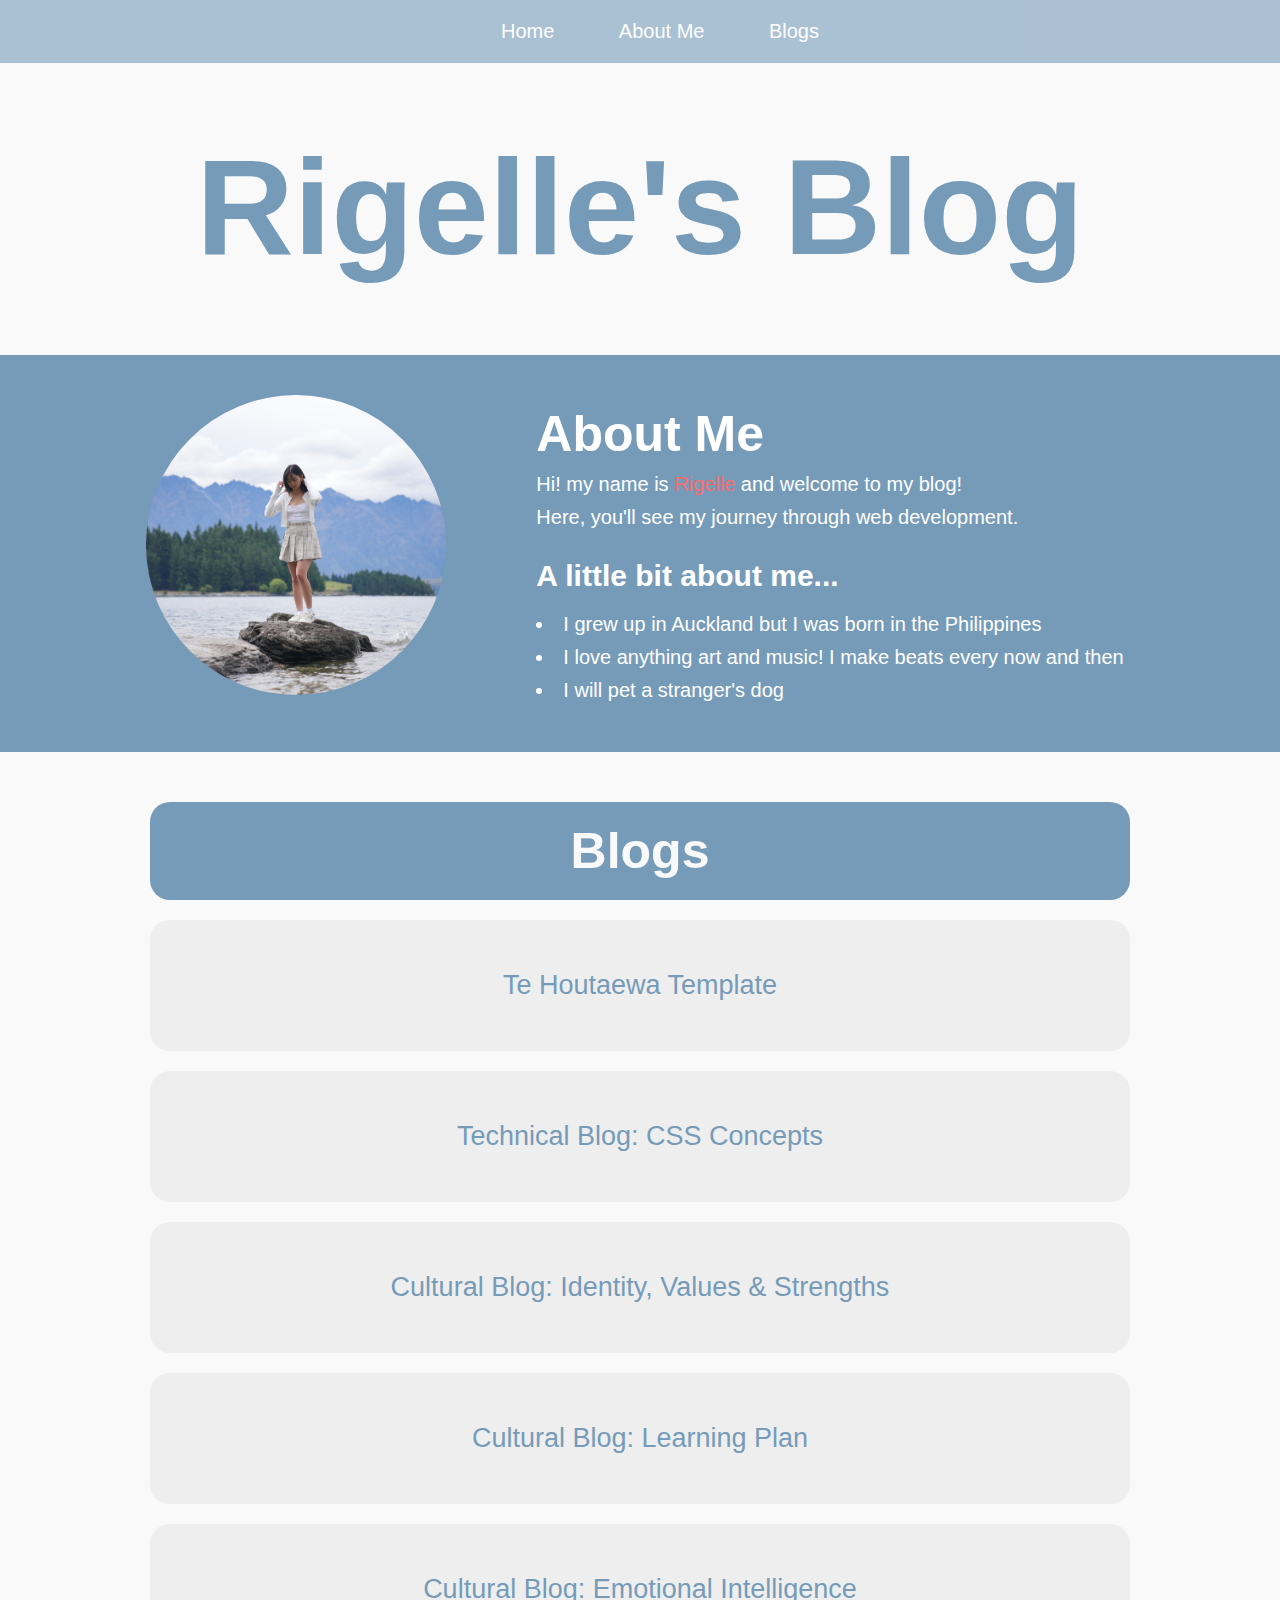
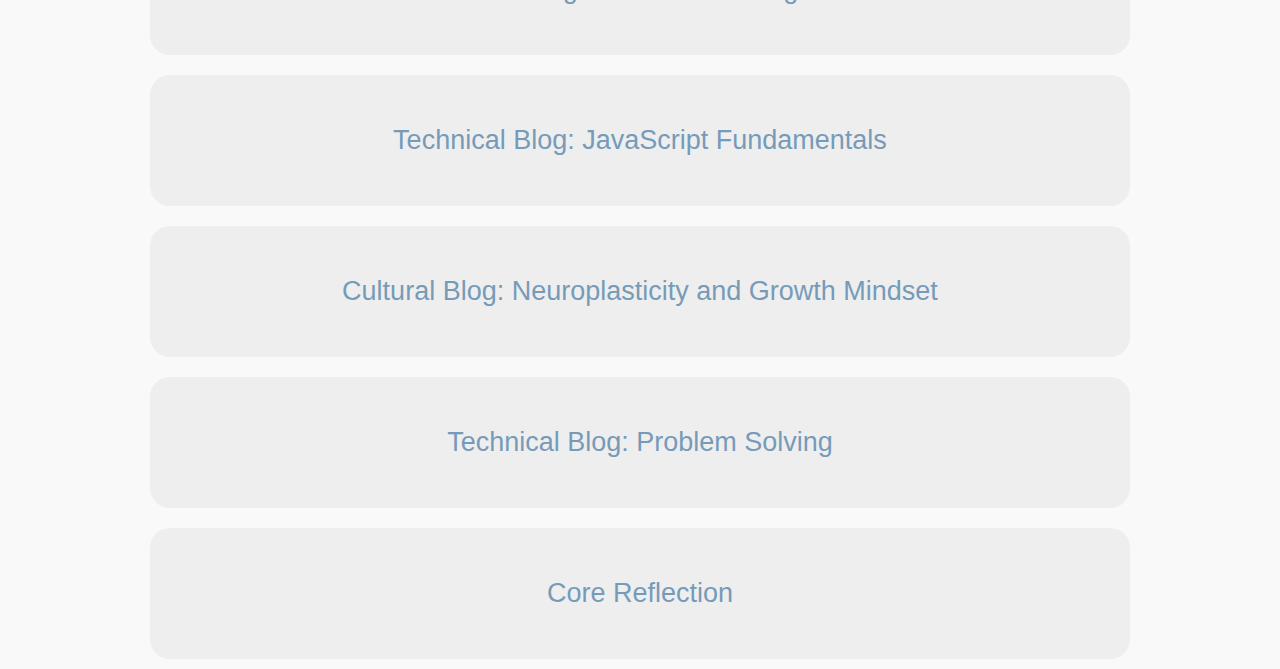
<file: index.html>
<!DOCTYPE html>
<html lang="en">

<head>
  <meta charset="UTF-8">
  <meta http-equiv="X-UA-Compatible" content="IE=edge">
  <meta name="viewport" content="width=device-width, initial-scale=1.0">
  <title>Rigelle's Blog</title>
  <link href="../styles/main.css" rel="stylesheet" type="text/css">
</head>
  
  <nav>
    <div class ="navbar">
      <a href="index.html">Home</a>
      <a href="#about-me">About Me</a> 
      <a href="#blogs">Blogs</a> 
    </div>
  </nav>
  
  <body>
    <div class="header-container">
      <h1 class="header-text">Rigelle's Blog</h1> 
    </div>
    
    <section><!--about me-->
      
      <div class="about-me-container">

        <div class="about-me-image-container">
          <img class="about-me-image" src="/images/profile.jpg">
        </div>

        <div class="about-me-text-container">
          <h2 id= "about-me" class="about-me-text">About Me</h2>
          <p> Hi! my name is <span style ="color:rgb(246, 108, 108)">Rigelle</span> and welcome to my blog!</p>
          <p> Here, you'll see my journey through web development. </p>
          <h3>A little bit about me...</h3>
          <p></p>
            <ul>
              <li>I grew up in Auckland but I was born in the Philippines</li>
              <li>I love anything art and music! I make beats every now and then</li>
              <li>I will pet a stranger's dog</li>
          </ul>
        </div>

      </div>

    </section>

    <section><!--blogs-->

      <div id="blogs" class="blog-container">

        <div class="blog-header-container">
          <h2 class="blog-header"> Blogs</h2>
        </div>
       
        <div class="blog-inner-container">
          <a class="blog-text-link" href="/blog/te-houtaewa-template.html"> Te Houtaewa Template</a>
        </div>

        <div class="blog-inner-container">
          <a class="blog-text-link" href="/blog/html-css.html">Technical Blog: CSS Concepts</a>
        </div>

        <div class="blog-inner-container">
          <a class="blog-text-link" href="/blog/identity-values.html">Cultural Blog: Identity, Values & Strengths</a>
        </div>

        <div class="blog-inner-container">
          <a class="blog-text-link" href="/blog/learning-plan.html">Cultural Blog: Learning Plan</a>
        </div>

        <div class="blog-inner-container">
          <a class="blog-text-link" href="/blog/emotional-intelligence.html">Cultural Blog: Emotional Intelligence</a>
        </div>

        <div class="blog-inner-container">
          <a class="blog-text-link" href="/blog/javascript-dom.html"> Technical Blog: JavaScript Fundamentals</a>
        </div>

        <div class="blog-inner-container">
          <a class="blog-text-link" href="/blog/neuroplasticity.html"> Cultural Blog: Neuroplasticity and Growth Mindset</a>
        </div>

        <div class="blog-inner-container">
          <a class="blog-text-link" href="/blog/problem-solving.html"> Technical Blog: Problem Solving </a>
        </div>

        <div class="blog-inner-container">
          <a class="blog-text-link" href="/blog/foundations-reflection.html"> Core Reflection</a>
        </div>

      </div>

    </section>
      
  
  </body>

</html>
</file>
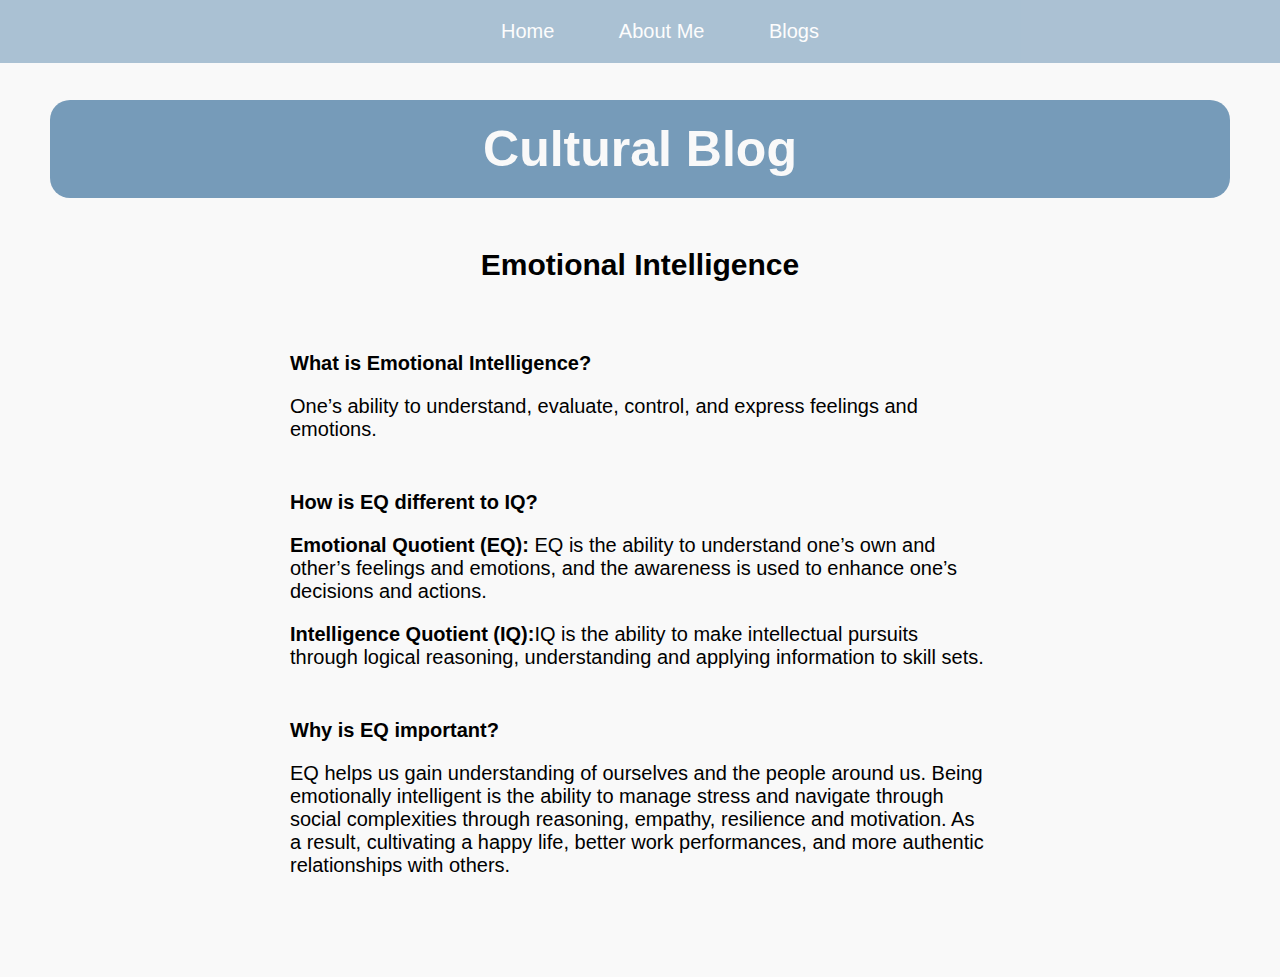
<file: blog/emotional-intelligence.html>
<!DOCTYPE html>
<html lang="en">

<head>
  <meta charset="UTF-8">
  <meta http-equiv="X-UA-Compatible" content="IE=edge">
  <meta name="viewport" content="width=device-width, initial-scale=1.0">
  <title>Rigelle's Blog</title>
  <link href="../styles/blog.css" rel="stylesheet" type="text/css">
</head>
  
  <nav>
    <div class ="navbar">
      <a href="../index.html">Home</a>
      <a href="../index.html#about-me">About Me</a> 
      <a href="../index.html#blogs">Blogs</a> 
    </div>
  </nav>
  
  <body>

   <div class="blog-content-container">
    <div class="blog-header-container">
      <h2 class="blog-header">Cultural Blog</h2>
    </div>
    <div class="blog-text">
      <h3>Emotional Intelligence</h3>
       <div class="blog-text-inner-content">
          <h4>What is Emotional Intelligence?</h4>
            <p>One’s ability to understand, evaluate, control, and express feelings and emotions.</p>
          
          <h4>How is EQ different to IQ?</h4>
             <p> <span style="font-weight: bold;"> Emotional Quotient (EQ):</span> EQ is the ability to understand one’s own and other’s feelings and emotions, and the awareness is used to enhance one’s decisions and actions. </p>

             <p> <span style="font-weight: bold;"> Intelligence Quotient (IQ):</span>IQ is the ability to make intellectual pursuits through logical reasoning, understanding and applying information to skill sets.</p>

          <h4>Why is EQ important?</h4>
            <p>EQ helps us gain understanding of ourselves and the people around us. Being emotionally intelligent is the ability to manage stress and navigate through social complexities through reasoning, empathy, resilience and motivation. As a result, cultivating a happy life, better work performances, and more authentic relationships with others. </p>

        </div>
   </div>
   </div>
  
  </body>

</html>
</file>
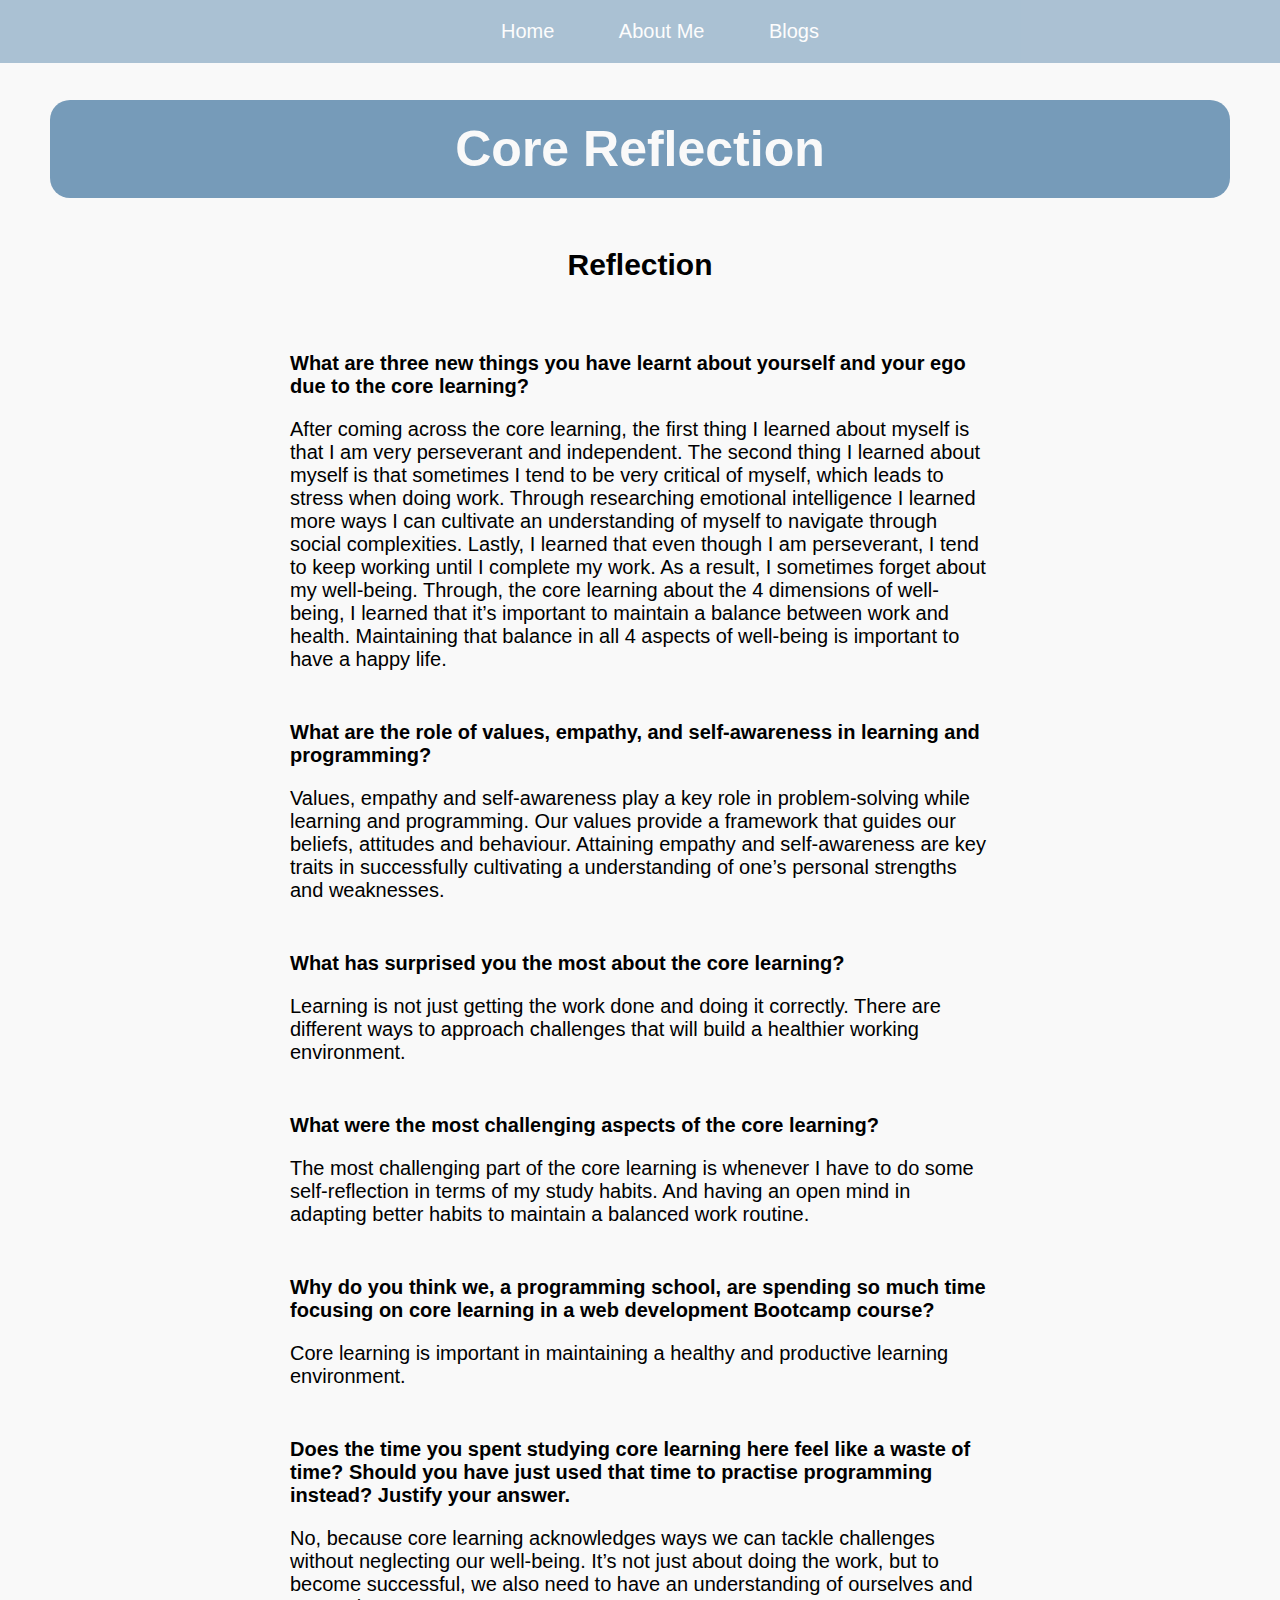
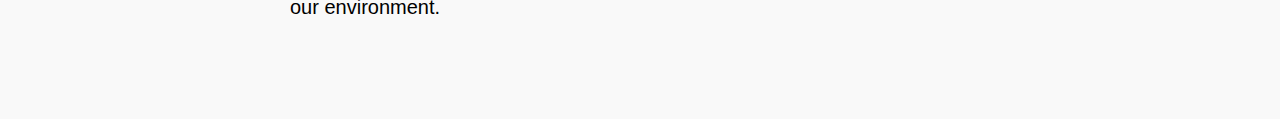
<file: blog/foundations-reflection.html>
<!DOCTYPE html>
<html lang="en">

<head>
  <meta charset="UTF-8">
  <meta http-equiv="X-UA-Compatible" content="IE=edge">
  <meta name="viewport" content="width=device-width, initial-scale=1.0">
  <title>Rigelle's Blog</title>
  <link href="../styles/blog.css" rel="stylesheet" type="text/css">
</head>
  
  <nav>
    <div class ="navbar">
      <a href="../index.html">Home</a>
      <a href="../index.html#about-me">About Me</a> 
      <a href="../index.html#blogs">Blogs</a> 
    </div>
  </nav>
  
  <body>

   <div class="blog-content-container">
    <div class="blog-header-container">
      <h2 class="blog-header">Core Reflection</h2>
    </div>
    <div class="blog-text">
      <h3>Reflection</h3>
       <div class="blog-text-inner-content">
          <h4>
            What are three new things you have learnt about yourself and your ego due to the core learning?
          </h4>
            <p>
              After coming across the core learning, the first thing I learned about myself is that I am very perseverant and independent. The second thing I learned about myself is that sometimes I tend to be very critical of myself, which leads to stress when doing work. Through researching emotional intelligence I learned more ways I can cultivate an understanding of myself to navigate through social complexities. Lastly, I learned that even though I am perseverant, I tend to keep working until I complete my work. As a result, I sometimes forget about my well-being. Through, the core learning about the 4 dimensions of well-being, I learned that it’s important to maintain a balance between work and health. Maintaining that balance in all 4 aspects of well-being is important to have a happy life.
            </p>

          <h4>
            What are the role of values, empathy, and self-awareness in learning and programming?
          </h4>
            <p>
              Values, empathy and self-awareness play a key role in problem-solving while learning and programming. Our values provide a framework that guides our beliefs, attitudes and behaviour. Attaining empathy and self-awareness are key traits in successfully cultivating a understanding of one’s personal strengths and weaknesses. 
            </p>
          
          <h4>
            What has surprised you the most about the core learning?
          </h4>
            <p>
              Learning is not just getting the work done and doing it correctly. There are different ways to approach challenges that will build a healthier working environment. 
            </p>
          
          <h4>
            What were the most challenging aspects of the core learning?
          </h4>
            <p>
              The most challenging part of the core learning is whenever I have to do some self-reflection in terms of my study habits. And having an open mind in adapting better habits to maintain a balanced work routine.
            </p>
          
          <h4>
            Why do you think we, a programming school, are spending so much time focusing on core learning in a web development Bootcamp course?
          </h4>
            <p>
              Core learning is important in maintaining a healthy and productive learning environment.
            </p>

          <h4>
            Does the time you spent studying core learning here feel like a waste of time? Should you have just used that time to practise programming instead? Justify your answer.
          </h4>
            <p>
              No, because core learning acknowledges ways we can tackle challenges without neglecting our well-being. It’s not just about doing the work, but to become successful, we also need to have an understanding of ourselves and our environment.
            </p>
          
          

        </div>
    </div>
   </div>
  
  </body>

</html>
</file>
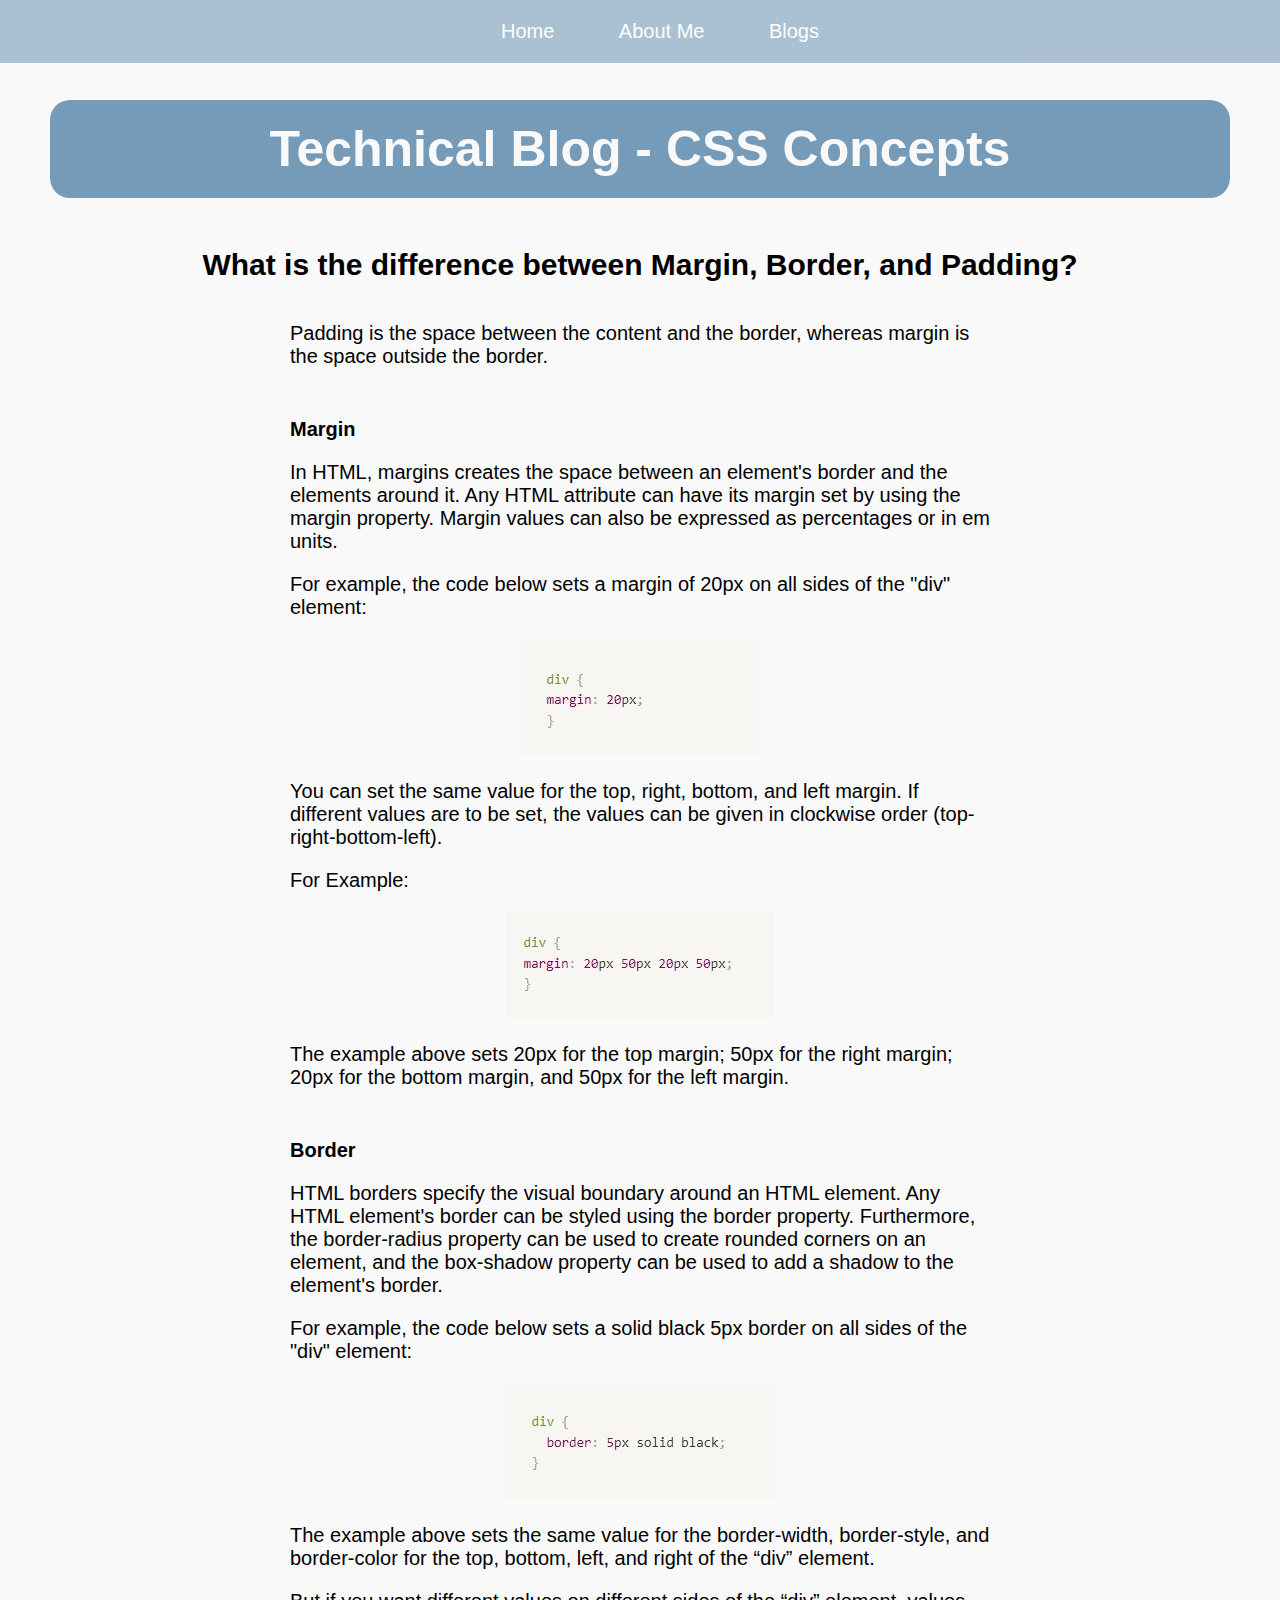
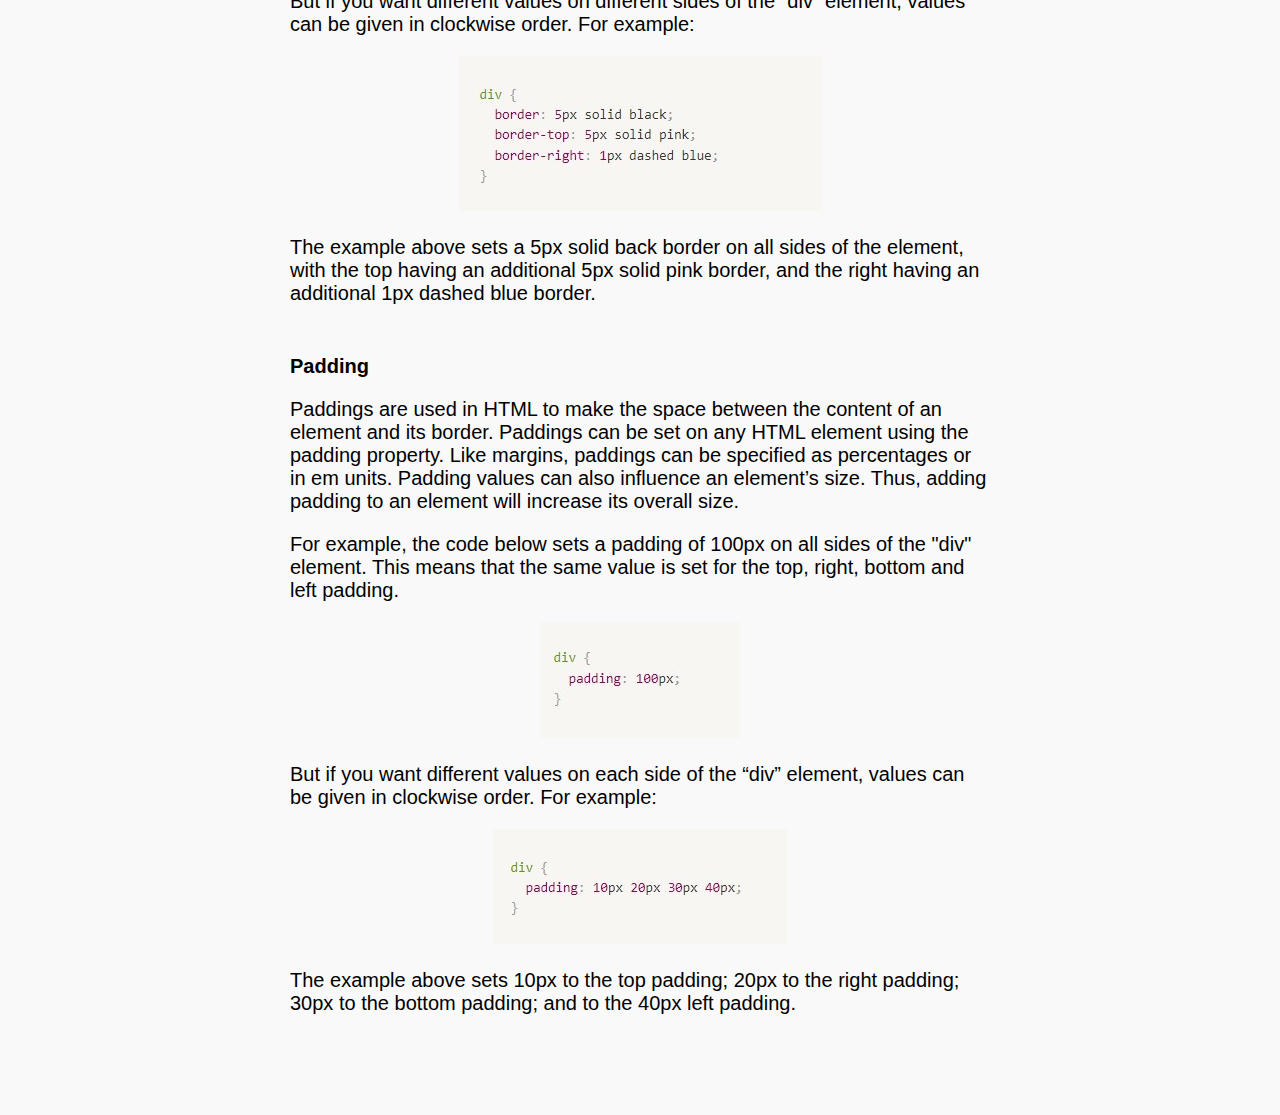
<file: blog/html-css.html>
<!DOCTYPE html>
<html lang="en">

<head>
  <meta charset="UTF-8">
  <meta http-equiv="X-UA-Compatible" content="IE=edge">
  <meta name="viewport" content="width=device-width, initial-scale=1.0">
  <title>Rigelle's Blog</title>
  <link href="../styles/blog.css" rel="stylesheet" type="text/css">
</head>
  
  <nav>
    <div class ="navbar">
      <a href="../index.html">Home</a>
      <a href="../index.html#about-me">About Me</a> 
      <a href="../index.html#blogs">Blogs</a> 
    </div>
  </nav>
  
  <body>

   <div class="blog-content-container">
    <div class="blog-header-container">
      <h2 class="blog-header">Technical Blog - CSS Concepts</h2>
    </div>
    <div class="blog-text">
      <h3>What is the difference between Margin, Border, and Padding?</h3>
        
       <div class="blog-text-inner-content">
          <p>Padding is the space between the content and the border, whereas margin is the space outside the border.</p>
          <h4>Margin</h4>
            <p>In HTML, margins creates the space between an element's border and the elements around it. Any HTML attribute can have its margin set by using the margin property. Margin values can also be expressed as percentages or in em units.</p>
            <p>For example, the code below sets a margin of 20px on all sides of the "div" element:
            </p>
            <p style="text-align: center;"><img src="/images/margin-one.jpg"></p>
            <p>
             You can set the same value for the top, right, bottom, and left margin. If different values are to be set, the values can be given in clockwise order (top-right-bottom-left).   
            </p>
            <p>For Example:</p>
            <p style="text-align: center;"><img src="/images/margin-two.jpg"></p>
            <p>The example above sets 20px for the top margin; 50px for the right margin; 20px for the bottom margin, and 50px for the left margin.</p>

          <h4>Border</h4>
            <p>HTML borders specify the visual boundary around an HTML element. Any HTML element's border can be styled using the border property. Furthermore, the border-radius property can be used to create rounded corners on an element, and the box-shadow property can be used to add a shadow to the element's border. </p>
            <p>For example, the code below sets a solid black 5px border on all sides of the "div" element:</p>
            <p style="text-align: center;"><img src="/images/border-one.jpg"></p>
            <p>The example above sets the same value for the border-width, border-style, and border-color for the top, bottom, left, and right of the “div” element.</p>
            <p>But if you want different values on different sides of the “div” element, values can be given in clockwise order. For example:</p>
            <p style="text-align: center;"><img src="/images/border-two.jpg"></p>
            <p>The example above sets a 5px solid back border on all sides of the element, with the top having an additional 5px solid pink border, and the right having an additional 1px dashed blue border.</p>
          
            <h4>Padding</h4>
              <p>Paddings are used in HTML to make the space between the content of an element and its border. Paddings can be set on any HTML element using the padding property. Like margins, paddings can be specified as percentages or in em units. Padding values can also influence an element’s size. Thus, adding padding to an element will increase its overall size.</p>
              <p>For example, the code below sets a padding of 100px on all sides of the "div" element. This means that the same value is set for the top, right, bottom and left padding.</p>
              <p style="text-align: center;"><img src="/images/padding-one.jpg">
              <p>But if you want different values on each side of the “div” element, values can be given in clockwise order. For example:</p>
              <p style="text-align: center;"><img src="/images/padding-two.jpg">
              <p>The example above sets 10px to the top padding; 20px to the right padding; 30px to the bottom padding; and to the 40px left padding.</p>
        </div>
   </div>
   </div>
  
  </body>

  <footer>

  </footer>

</html>
</file>
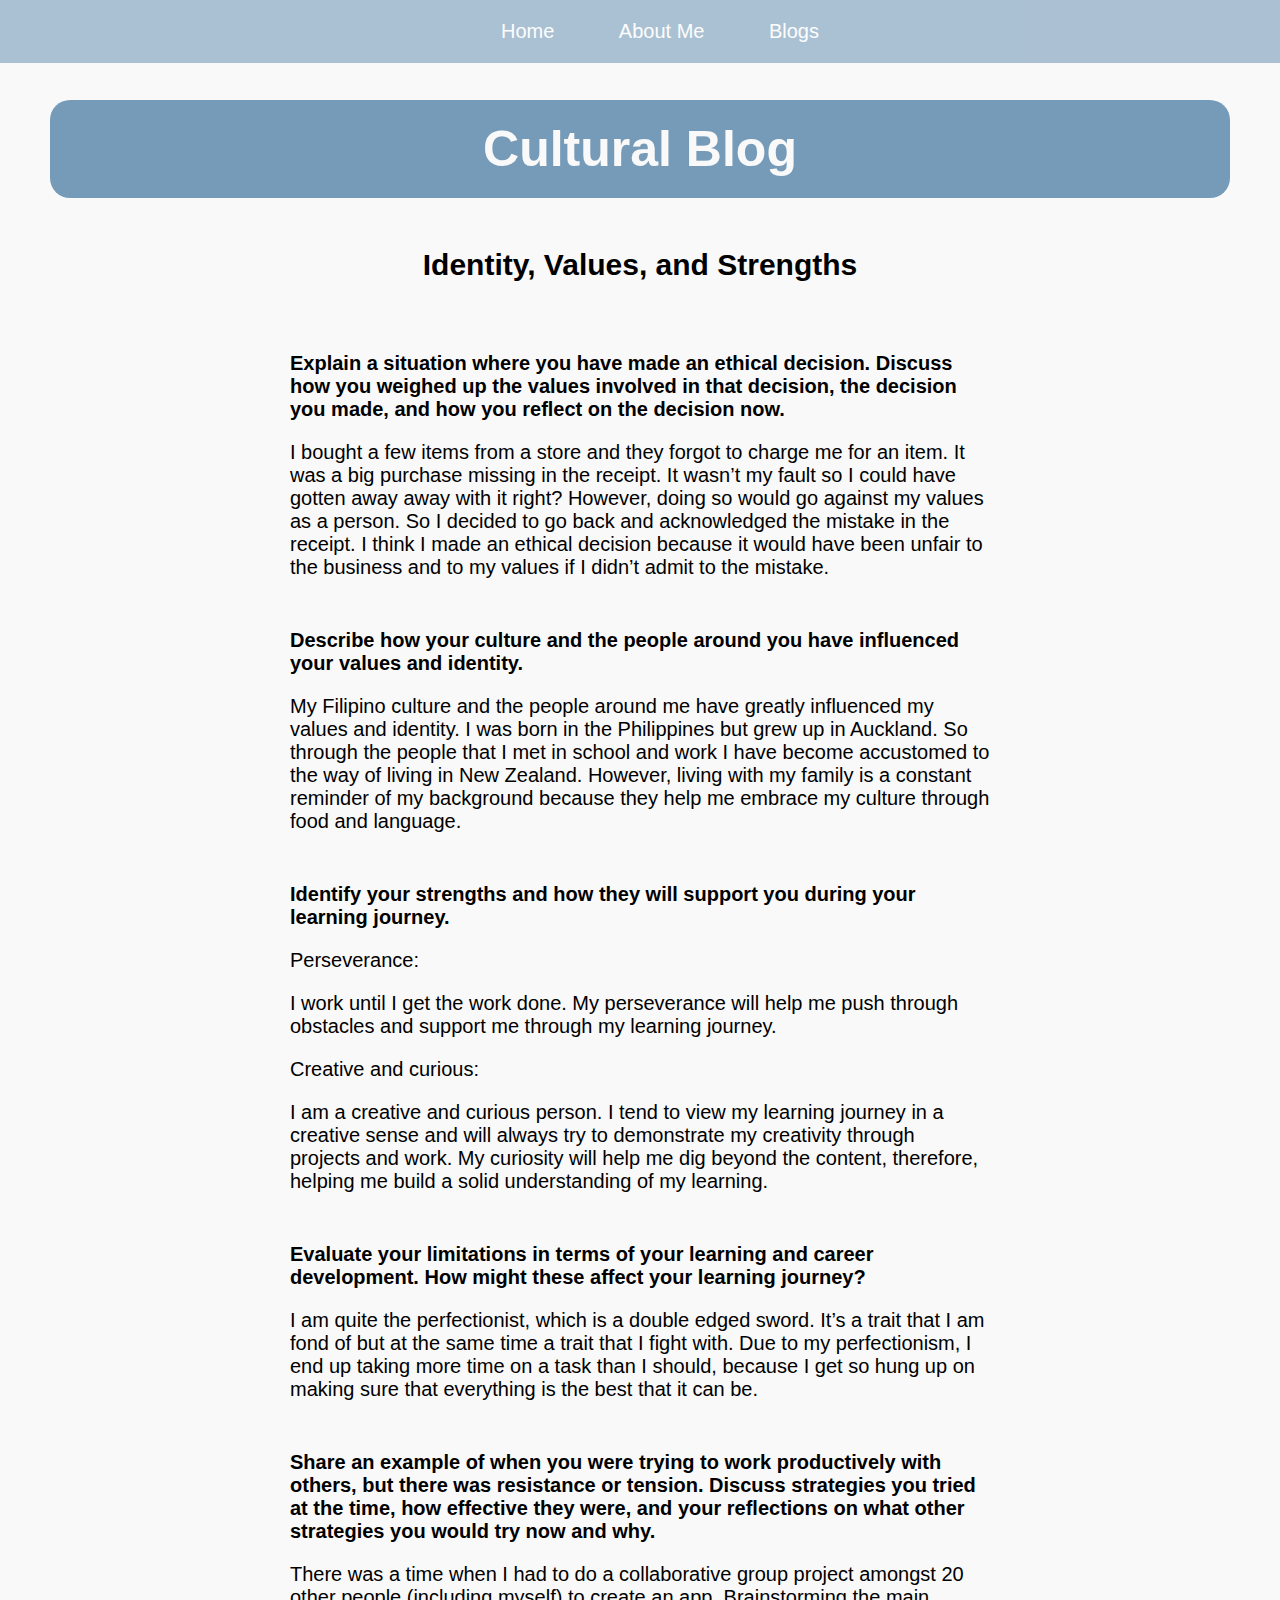
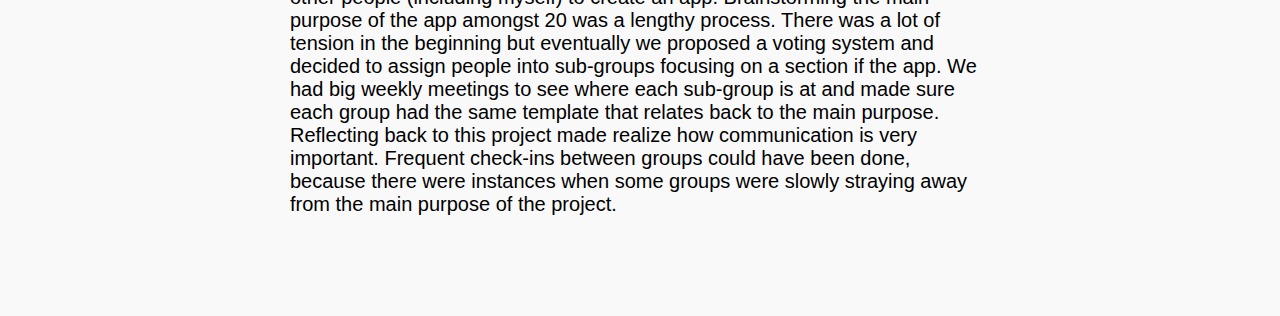
<file: blog/identity-values.html>
<!DOCTYPE html>
<html lang="en">

<head>
  <meta charset="UTF-8">
  <meta http-equiv="X-UA-Compatible" content="IE=edge">
  <meta name="viewport" content="width=device-width, initial-scale=1.0">
  <title>Rigelle's Blog</title>
  <link href="../styles/blog.css" rel="stylesheet" type="text/css">
</head>
  
  <nav>
    <div class ="navbar">
      <a href="../index.html">Home</a>
      <a href="../index.html#about-me">About Me</a> 
      <a href="../index.html#blogs">Blogs</a> 
    </div>
  </nav>
  
  <body>

   <div class="blog-content-container">
    <div class="blog-header-container">
      <h2 class="blog-header">Cultural Blog</h2>
    </div>
    <div class="blog-text">
      <h3>Identity, Values, and Strengths</h3>
       <div class="blog-text-inner-content">
          <h4>Explain a situation where you have made an ethical decision. Discuss how you weighed up the values involved in that decision, the decision you made, and how you reflect on the decision now.</h4>
            <p>I bought a few items from a store and they forgot to charge me for an item. It was a big purchase missing in the receipt. It wasn’t my fault so I could have gotten away away with it right? However, doing so would go against my values as a person. So I decided to go back and acknowledged the mistake in the receipt. I think I made an ethical decision because it would have been unfair to the business and to my values if I didn’t admit to the mistake.</p>
          
          <h4>Describe how your culture and the people around you have influenced your values and identity.</h4>
            <p>My Filipino culture and the people around me have greatly influenced my values and identity. I was born in the Philippines but grew up in Auckland. So through the people that I met in school and work I have become accustomed to the way of living in New Zealand. However, living with my family is a constant reminder of my background because they help me embrace my culture through food and language.</p>

          <h4>Identify your strengths and how they will support you during your learning journey.</h4>
          <p>Perseverance:</p>
          <p>I work until I get the work done. My perseverance will help me push through obstacles and support me through my learning journey.</p>
          <p>Creative and curious:</p>
          <p>I am a creative and curious person. I tend to view my learning journey in a creative sense and will always try to demonstrate my creativity through projects and work. My curiosity will help me dig beyond the content, therefore, helping me build a solid understanding of my learning.</p>

          <h4>Evaluate your limitations in terms of your learning and career development. How might these affect your learning journey?</h4>
          <p>I am quite the perfectionist, which is a double edged sword. It’s a trait that I am fond of but at the same time a trait that I fight with. Due to my perfectionism, I end up taking more time on a task than I should, because I get so hung up on making sure that everything is the best that it can be. </p>

          <h4>Share an example of when you were trying to work productively with others, but there was resistance or tension. Discuss strategies you tried at the time, how effective they were, and your reflections on what other strategies you would try now and why.</h4>
          <p>There was a time when I had to do a collaborative group project amongst 20 other people (including myself) to create an app.  Brainstorming the main purpose of the app amongst 20 was a lengthy process. There was a lot of tension in the beginning but eventually we proposed a voting system and decided to assign people into sub-groups focusing on a section if the app. We had big weekly meetings to see where each sub-group is at and made sure each group had the same template that relates back to the main purpose. Reflecting back to this project made realize how communication is very important. Frequent check-ins between groups could have been done, because there were instances when some groups were slowly straying away from the main purpose of the project.</p>

        </div>
   </div>
   </div>
  
  </body>

  <footer>

  </footer>

</html>
</file>
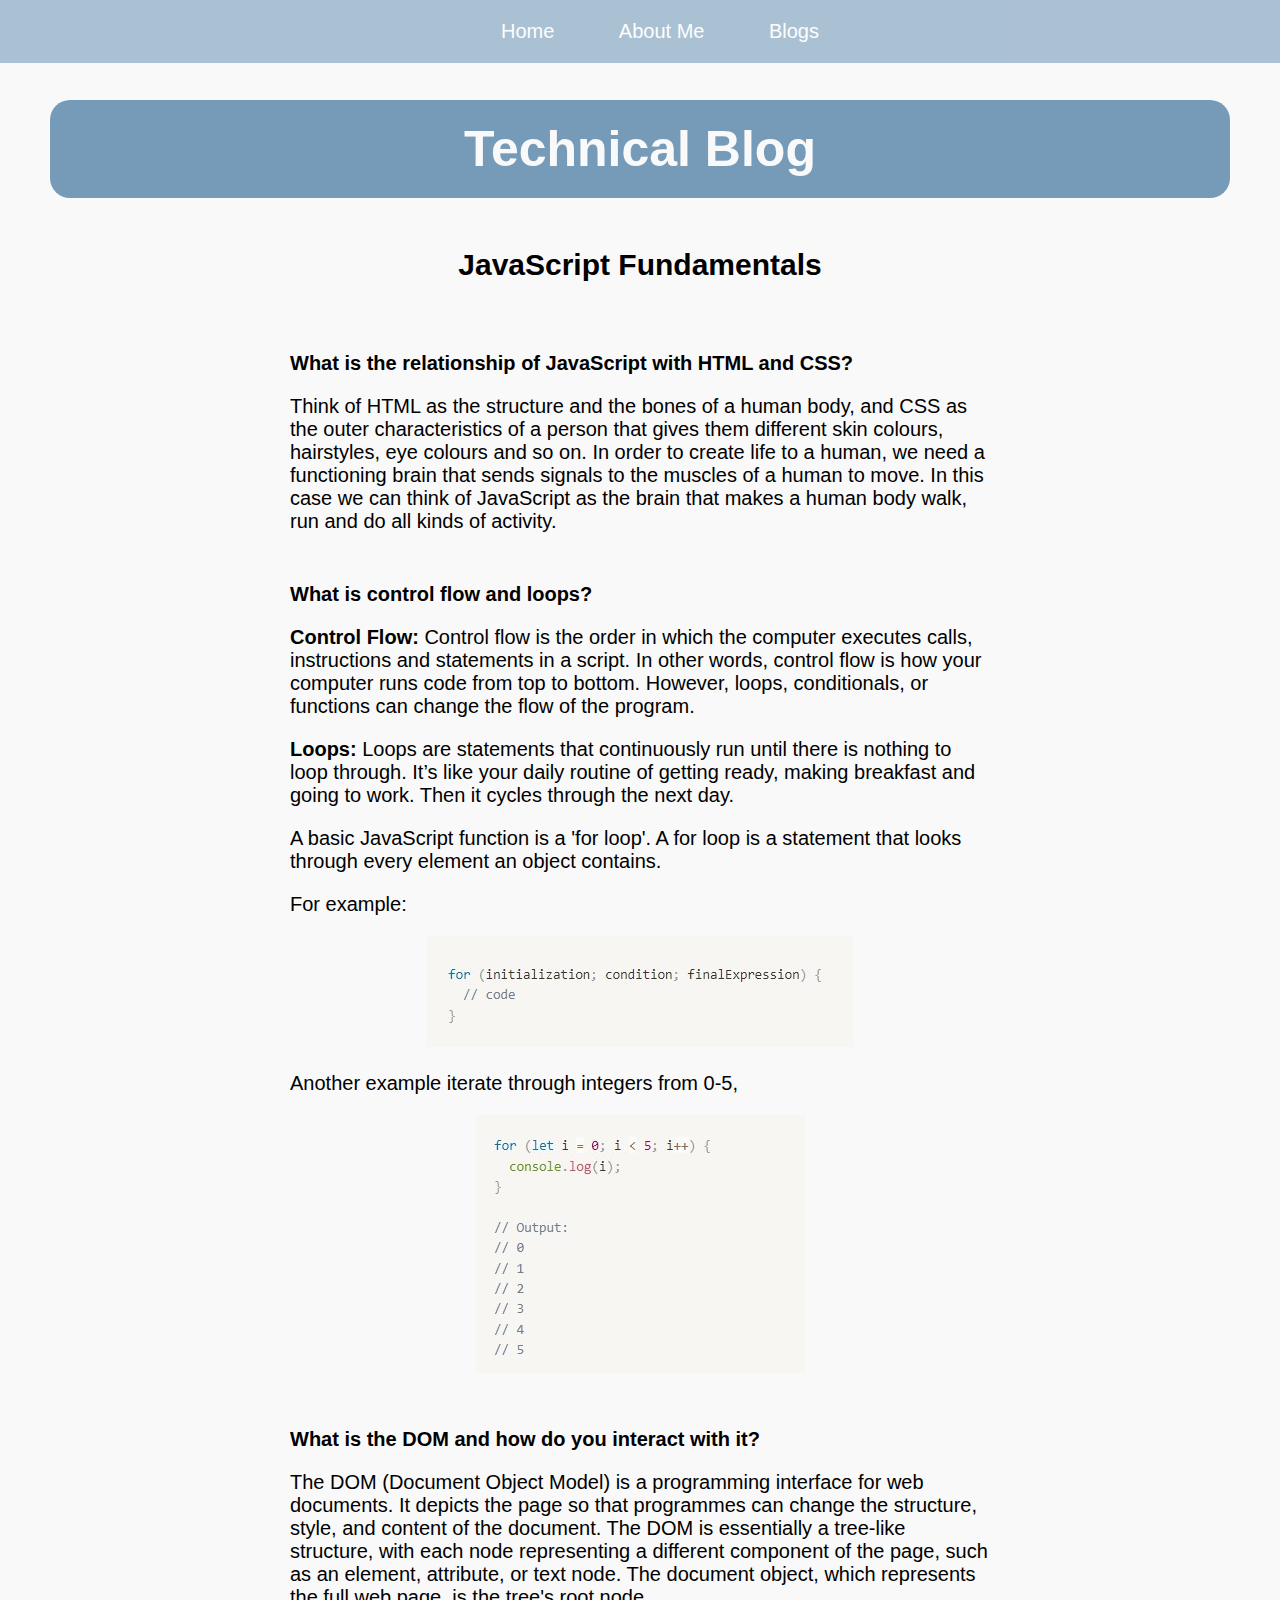
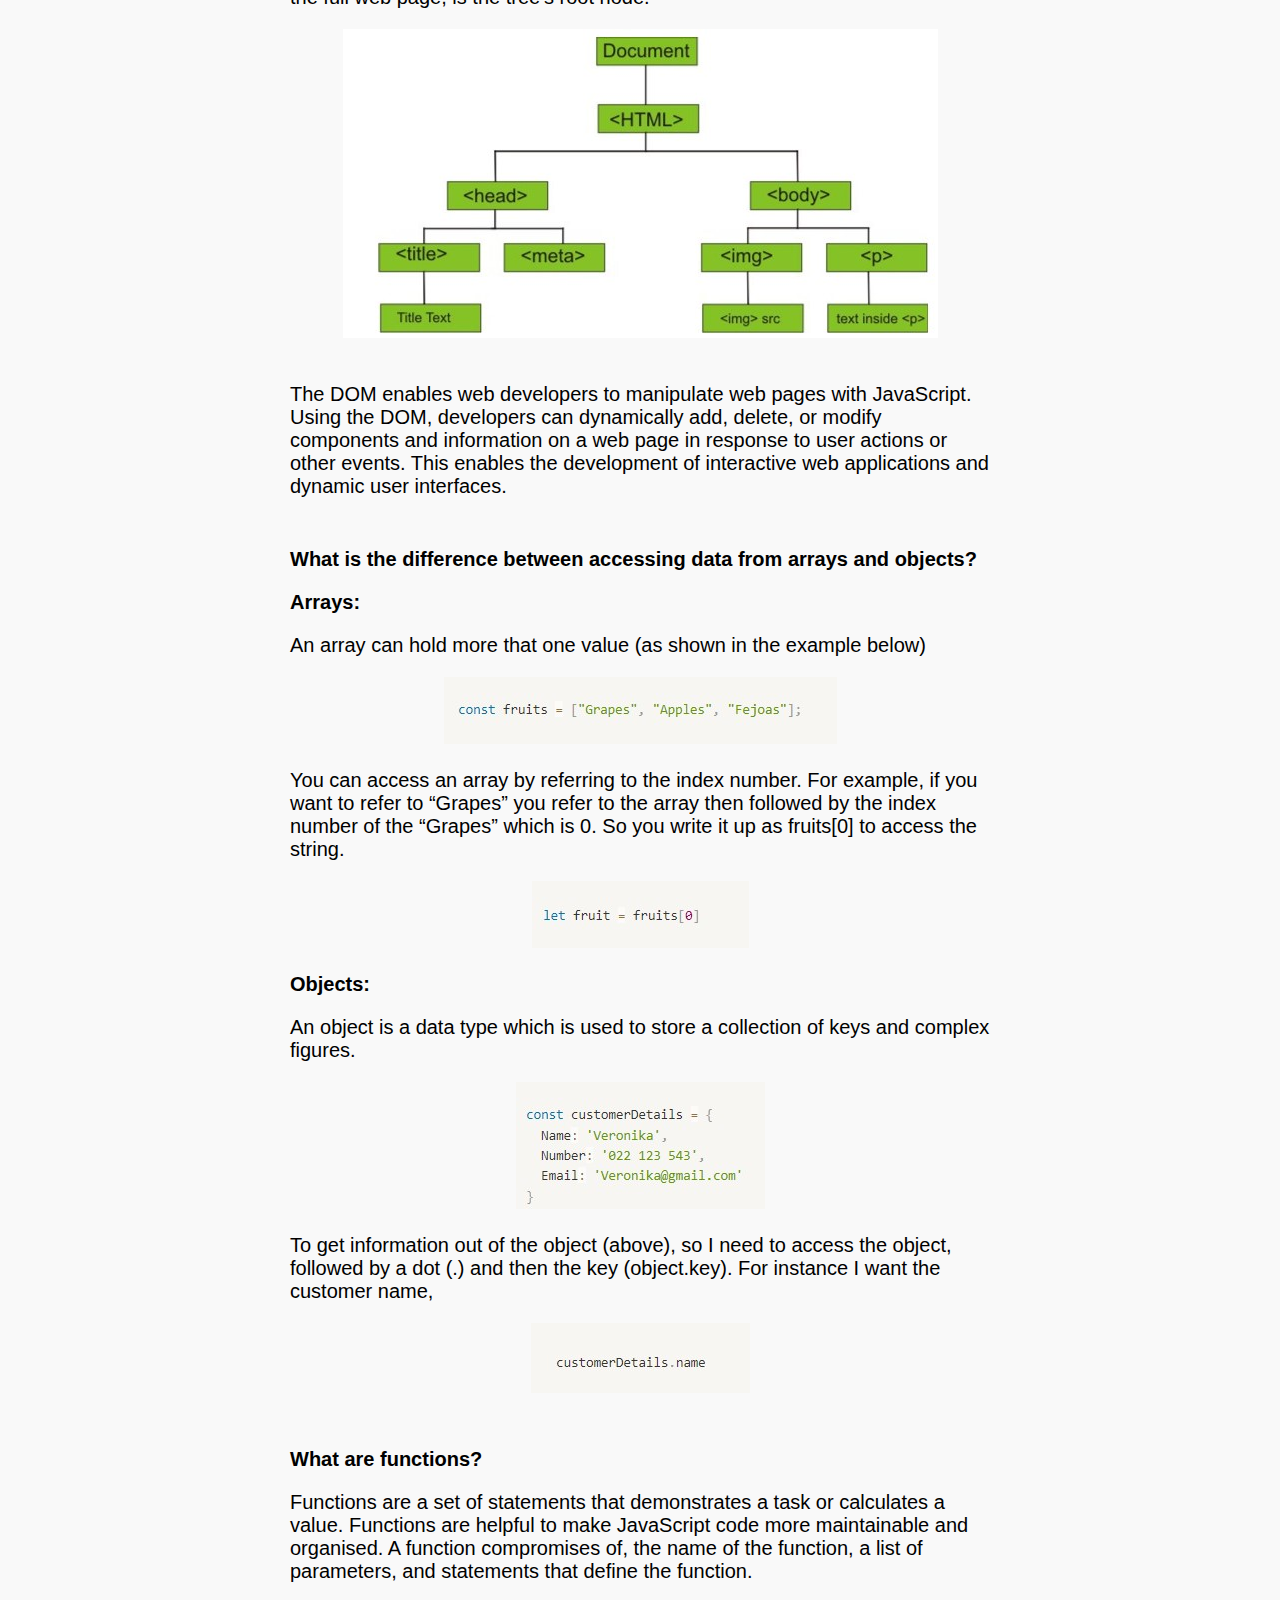
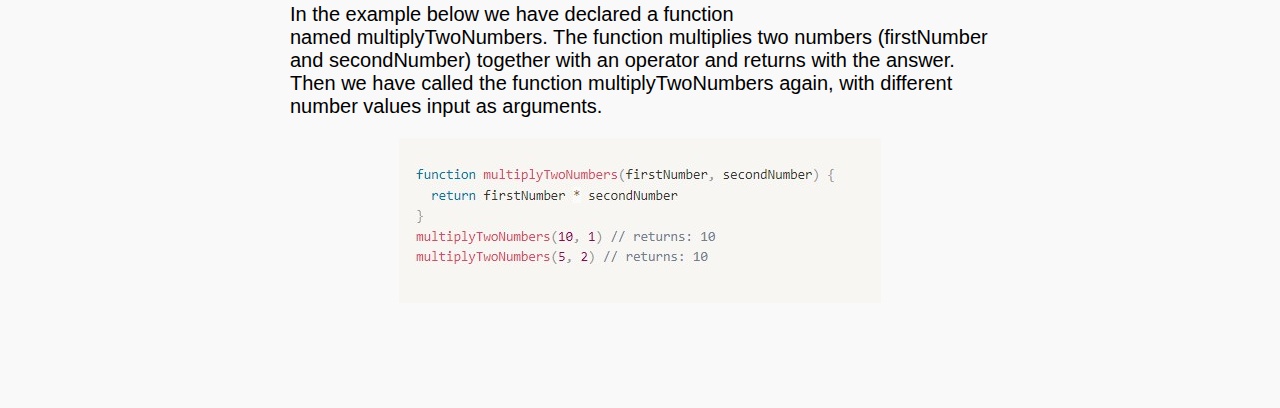
<file: blog/javascript-dom.html>
<!DOCTYPE html>
<html lang="en">

<head>
  <meta charset="UTF-8">
  <meta http-equiv="X-UA-Compatible" content="IE=edge">
  <meta name="viewport" content="width=device-width, initial-scale=1.0">
  <title>Rigelle's Blog</title>
  <link href="../styles/blog.css" rel="stylesheet" type="text/css">
</head>
  
  <nav>
    <div class ="navbar">
      <a href="../index.html">Home</a>
      <a href="../index.html#about-me">About Me</a> 
      <a href="../index.html#blogs">Blogs</a> 
    </div>
  </nav>
  
  <body>

   <div class="blog-content-container">
    <div class="blog-header-container">
      <h2 class="blog-header">Technical Blog</h2>
    </div>
    <div class="blog-text">
      <h3>JavaScript Fundamentals</h3>
       <div class="blog-text-inner-content">

          <h4>What is the relationship of JavaScript with HTML and CSS?</h4>
            <p>Think of HTML as the structure and the bones of a human body, and CSS as the outer characteristics of a person that gives them different skin colours, hairstyles, eye colours and so on. In order to create life to a human, we need a functioning brain that sends signals to the muscles of a human to move. In this case we can think of JavaScript as the brain that makes a human body walk, run and do all kinds of activity.</p>

          <h4>What is control flow and loops?</h4>
            <p> <span style="font-weight: bold;">Control Flow:</span> Control flow is the order in which the computer executes calls, instructions and statements in a script. In other words, control flow is how your computer runs code from top to bottom. However, loops, conditionals, or functions can change the flow of the program.</p>

            <p> <span style="font-weight: bold;">Loops:</span> Loops are statements that continuously run until there is nothing to loop through. It’s like your daily routine of getting ready, making breakfast and going to work. Then it cycles through the next day.</p>
            
            <p>A basic JavaScript function is a 'for loop'. A for loop is a statement that looks through every element an object contains. </p>

            <p>For example:</p>
            <p style="text-align: center;"><img src="/images/loops.jpg"></p>

            <p>Another example iterate through integers from 0-5,</p>
            <p style="text-align: center;"><img src="/images/loops-two.jpg"></p>

          <h4>What is the DOM and how do you interact with it?</h4>
            <p> The DOM (Document Object Model) is a programming interface for web documents. It depicts the page so that programmes can change the structure, style, and content of the document. The DOM is essentially a tree-like structure, with each node representing a different component of the page, such as an element, attribute, or text node. The document object, which represents the full web page, is the tree's root node.</p>
            <p style="text-align: center;"><img src="/images/DOM.jpg"></p>
            <p>
            <p>The DOM enables web developers to manipulate web pages with JavaScript. Using the DOM, developers can dynamically add, delete, or modify components and information on a web page in response to user actions or other events. This enables the development of interactive web applications and dynamic user interfaces.
            </p>
          
            <h4>What is the difference between accessing data from arrays and objects?</h4>
            <p> <span style="font-weight: bold;">Arrays:</span></p>
            <p>An array can hold more that one value (as shown in the example below)</p>
            <p style="text-align: center;"><img src="/images/arrays.jpg"></p>
            <p>You can access an array by referring to the index number. For example, if you want to refer to “Grapes” you refer to the array then followed by the index number of the “Grapes” which is 0. So you write it up as fruits[0] to access the string.</p>
            <p style="text-align: center;"><img src="/images/arrays-two.jpg"></p>

            <p> <span style="font-weight: bold;">Objects:</span></p>
            <p>An object is a data type which is used to store a collection of keys and complex figures.</p>
            <p style="text-align: center;"><img src="/images/object.jpg"></p>
            <p>To get information out of the object (above), so I need to access the object, followed by a dot (.) and then the key (object.key). For instance I want the customer name, </p>
            <p style="text-align: center;"><img src="/images/object-two.jpg"></p>
          <h4>What are functions?</h4>
            <p>Functions are a set of statements that demonstrates a task or calculates a value. Functions are helpful to make JavaScript code more maintainable and organised. A function compromises of, the name of the function, a list of parameters, and statements that define the function.</p>
            <p>In the example below we have declared a function named multiplyTwoNumbers. The function multiplies two numbers (firstNumber and secondNumber) together with an operator and returns with the answer. Then we have called the function multiplyTwoNumbers again, with different number values input as arguments. </p>
            <p style="text-align: center;"><img src="/images/function.jpg"></p>
        </div>
   </div>
   </div>
  
  </body>

</html>
</file>
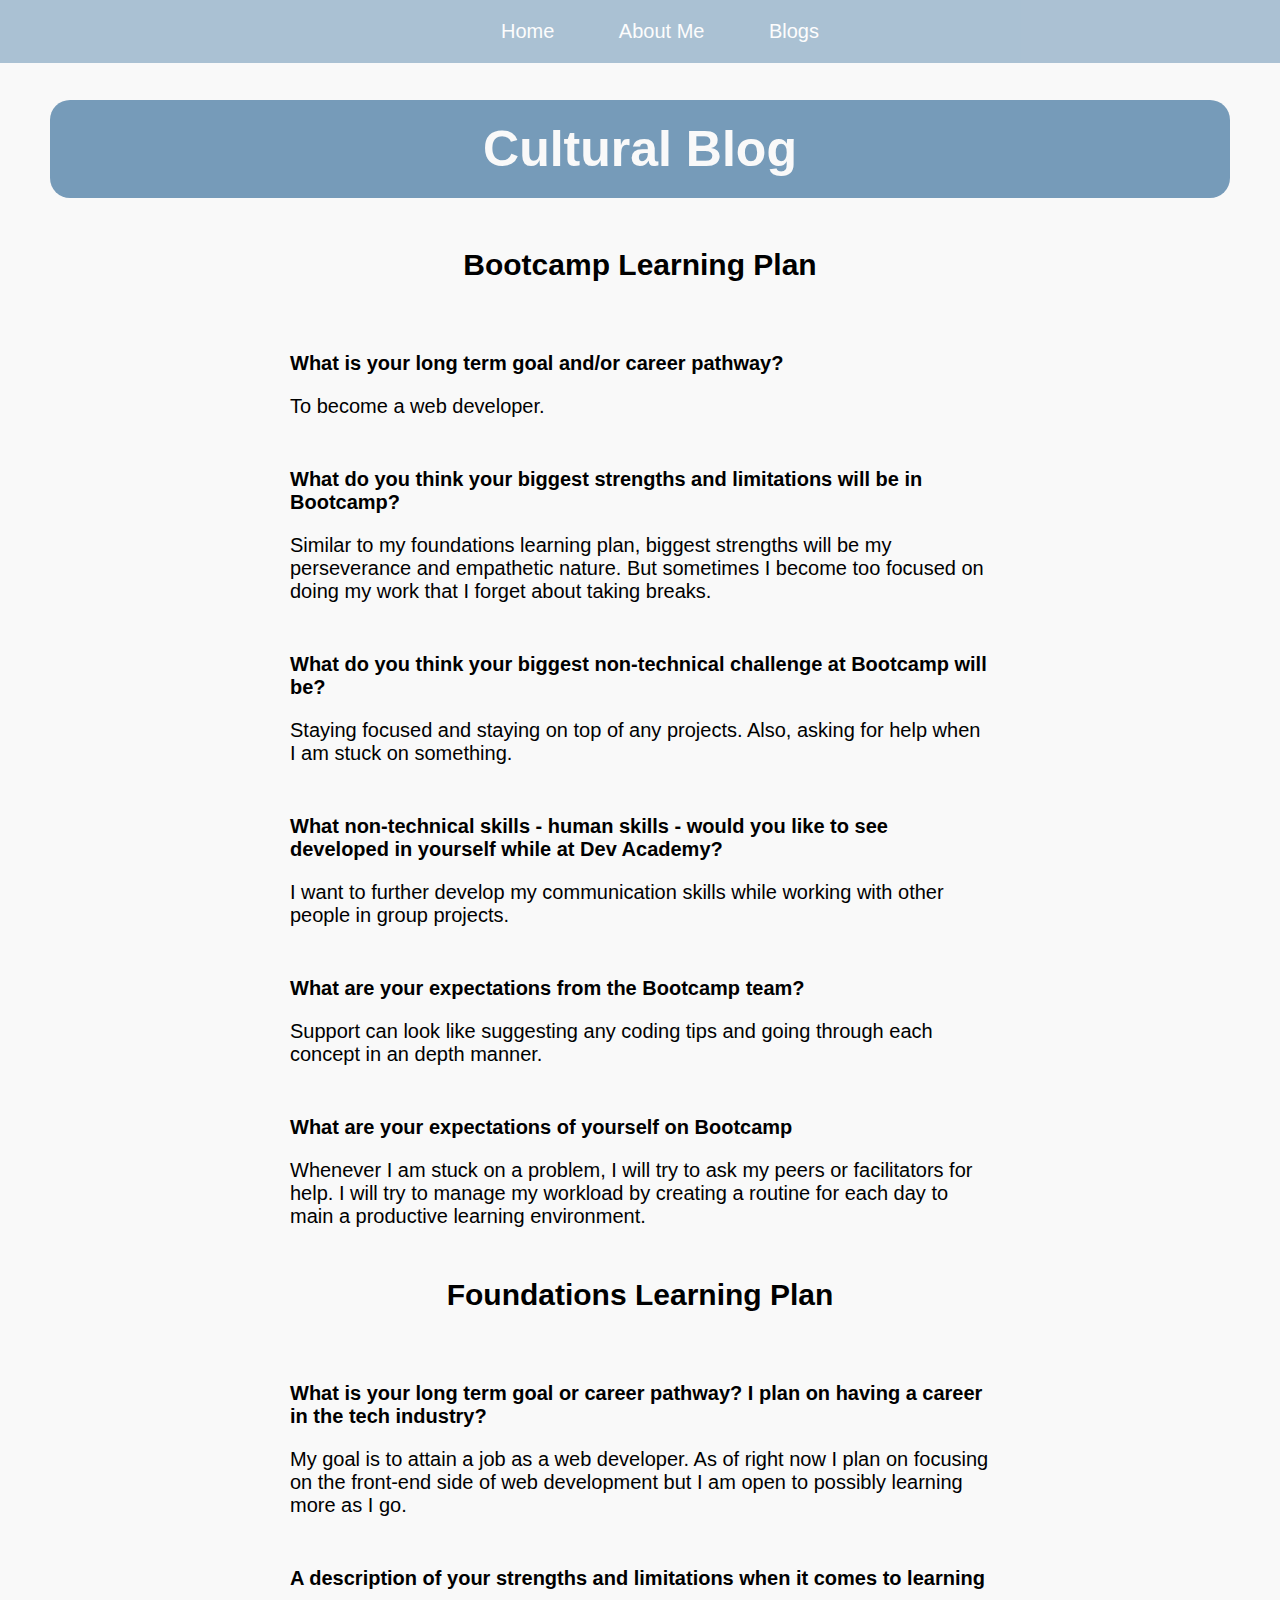
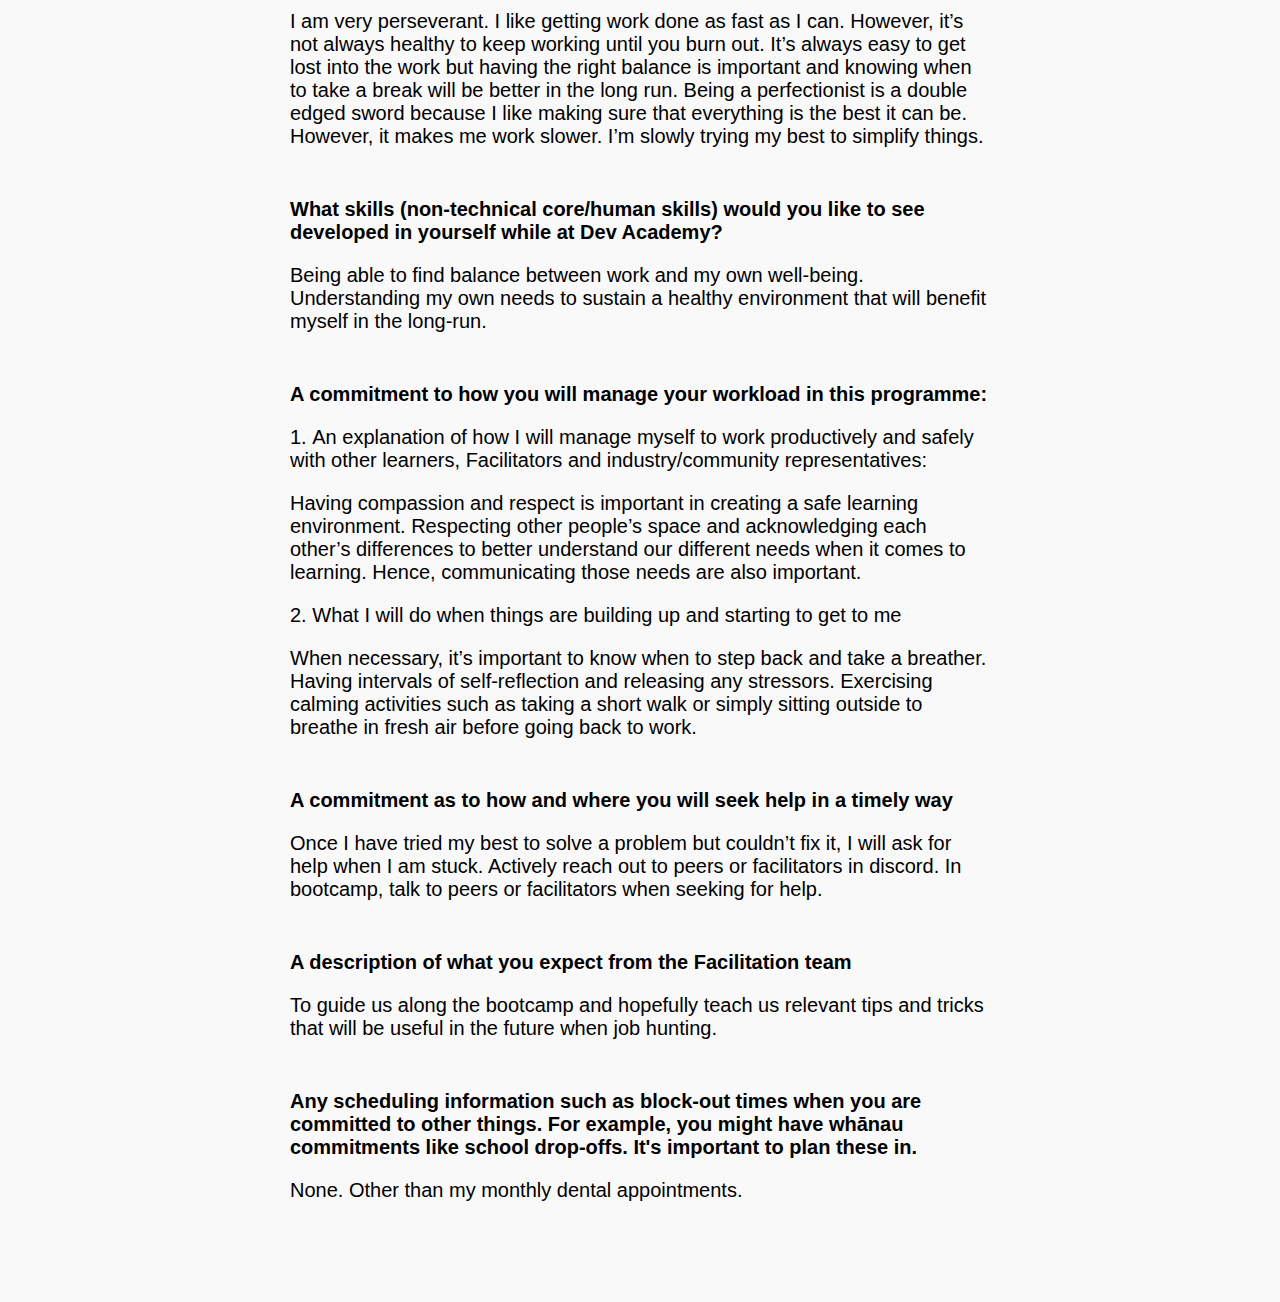
<file: blog/learning-plan.html>
<!DOCTYPE html>
<html lang="en">

<head>
  <meta charset="UTF-8">
  <meta http-equiv="X-UA-Compatible" content="IE=edge">
  <meta name="viewport" content="width=device-width, initial-scale=1.0">
  <title>Rigelle's Blog</title>
  <link href="../styles/blog.css" rel="stylesheet" type="text/css">
</head>
  
  <nav>
    <div class ="navbar">
      <a href="../index.html">Home</a>
      <a href="../index.html#about-me">About Me</a> 
      <a href="../index.html#blogs">Blogs</a> 
    </div>
  </nav>
  
  <body>

   <div class="blog-content-container">
    <div class="blog-header-container">
      <h2 class="blog-header">Cultural Blog</h2>
    </div>
    <div class="blog-text">
      <h3>Bootcamp Learning Plan</h3>
      <div class="blog-text-inner-content">
        <h4>
          What is your long term goal and/or career pathway?
        </h4>
          <p>
            To become a web developer.
          </p>

        <h4>
          What do you think your biggest strengths and limitations will be in Bootcamp?
        </h4>
          <p>
            Similar to my foundations learning plan, biggest strengths will be my perseverance and empathetic nature. But sometimes I become too focused on doing my work that I forget about taking breaks. 
          </p>

        <h4>
          What do you think your biggest non-technical challenge at Bootcamp will be?
        </h4>
          <p>
            Staying focused and staying on top of any projects. Also, asking for help when I am stuck on something.
          </p>

        <h4>
          What non-technical skills - human skills - would you like to see developed in yourself while at Dev Academy?
        </h4>
          <p>
            I want to further develop my communication skills while working with other people in group projects.
          </p>

        <h4>
          What are your expectations from the Bootcamp team?
        </h4>
          <p>
            Support can look like suggesting any coding tips and going through each concept in an depth manner. 
          </p>

        <h4>
          What are your expectations of yourself on Bootcamp
        </h4>
          <p>
            Whenever I am stuck on a problem, I will try to ask my peers or facilitators for help. I will try to manage my workload by creating a routine for each day to main a productive learning environment. 
          </p>

      </div>

      <h3 style="padding-top: 50px;">Foundations Learning Plan</h3>
       <div class="blog-text-inner-content">
          <h4>
            What is your long term goal or career pathway? I plan on having a career in the tech industry?
          </h4>
            <p>
              My goal is to attain a job as a web developer. As of right now I plan on focusing on the front-end side of web development but I am open to possibly learning more as I go.
            </p>
          
          <h4>
            A description of your strengths and limitations when it comes to learning 
          </h4>
            <p>
              I am very perseverant. I like getting work done as fast as I can. However, it’s not always healthy to keep working until you burn out. It’s always easy to get lost into the work but having the right balance is important and knowing when to take a break will be better in the long run. Being a perfectionist is a double edged sword because I like making sure that everything is the best it can be. However, it makes me work slower. I’m slowly trying my best to simplify things.
            </p>
        
          <h4>
            What skills (non-technical core/human skills) would you like to see developed in yourself while at Dev Academy?
          </h4>
            <p>
              Being able to find balance between work and my own well-being. Understanding my own needs to sustain a healthy environment that will benefit myself in the long-run.
            </p>

          <h4>
            A commitment to how you will manage your workload in this programme:
          </h4>
            <ol>
              <li>
                An explanation of how I will manage myself to work productively and safely with other learners, Facilitators and industry/community representatives:
                <p>
                  Having compassion and respect is important in creating a safe learning environment. Respecting other people’s space and acknowledging each other’s differences to better understand our different needs when it comes to learning. Hence, communicating those needs are also important.
                </p>
              </li>

              <li>
                What I will do when things are building up and starting to get to me
                <p>
                  When necessary, it’s important to know when to step back and take a breather. Having intervals of self-reflection and releasing any stressors. Exercising calming activities such as taking a short walk or simply sitting outside to breathe in fresh air before going back to work.
                </p>  
              </li>

            </ol>
        
          <h4>
            A commitment as to how and where you will seek help in a timely way 
          </h4>
            <p>
              Once I have tried my best to solve a problem but couldn’t fix it, I will ask for help when I am stuck. Actively reach out to peers or facilitators in discord. In bootcamp, talk to peers or facilitators when seeking for help.
            </p>

          <h4>
            A description of what you expect from the Facilitation team
          </h4>
            <p>
              To guide us along the bootcamp and hopefully teach us relevant tips and tricks that will be useful in the future when job hunting.
            </p>

          <h4>
            Any scheduling information such as block-out times when you are committed to other things. For example, you might have whānau commitments like school drop-offs. It's important to plan these in. 
          </h4>
            <p>
              None. Other than my monthly dental appointments.
            </p>

        </div>
   </div>
   </div>
  
  </body>

  <footer>

  </footer>

</html>
</file>
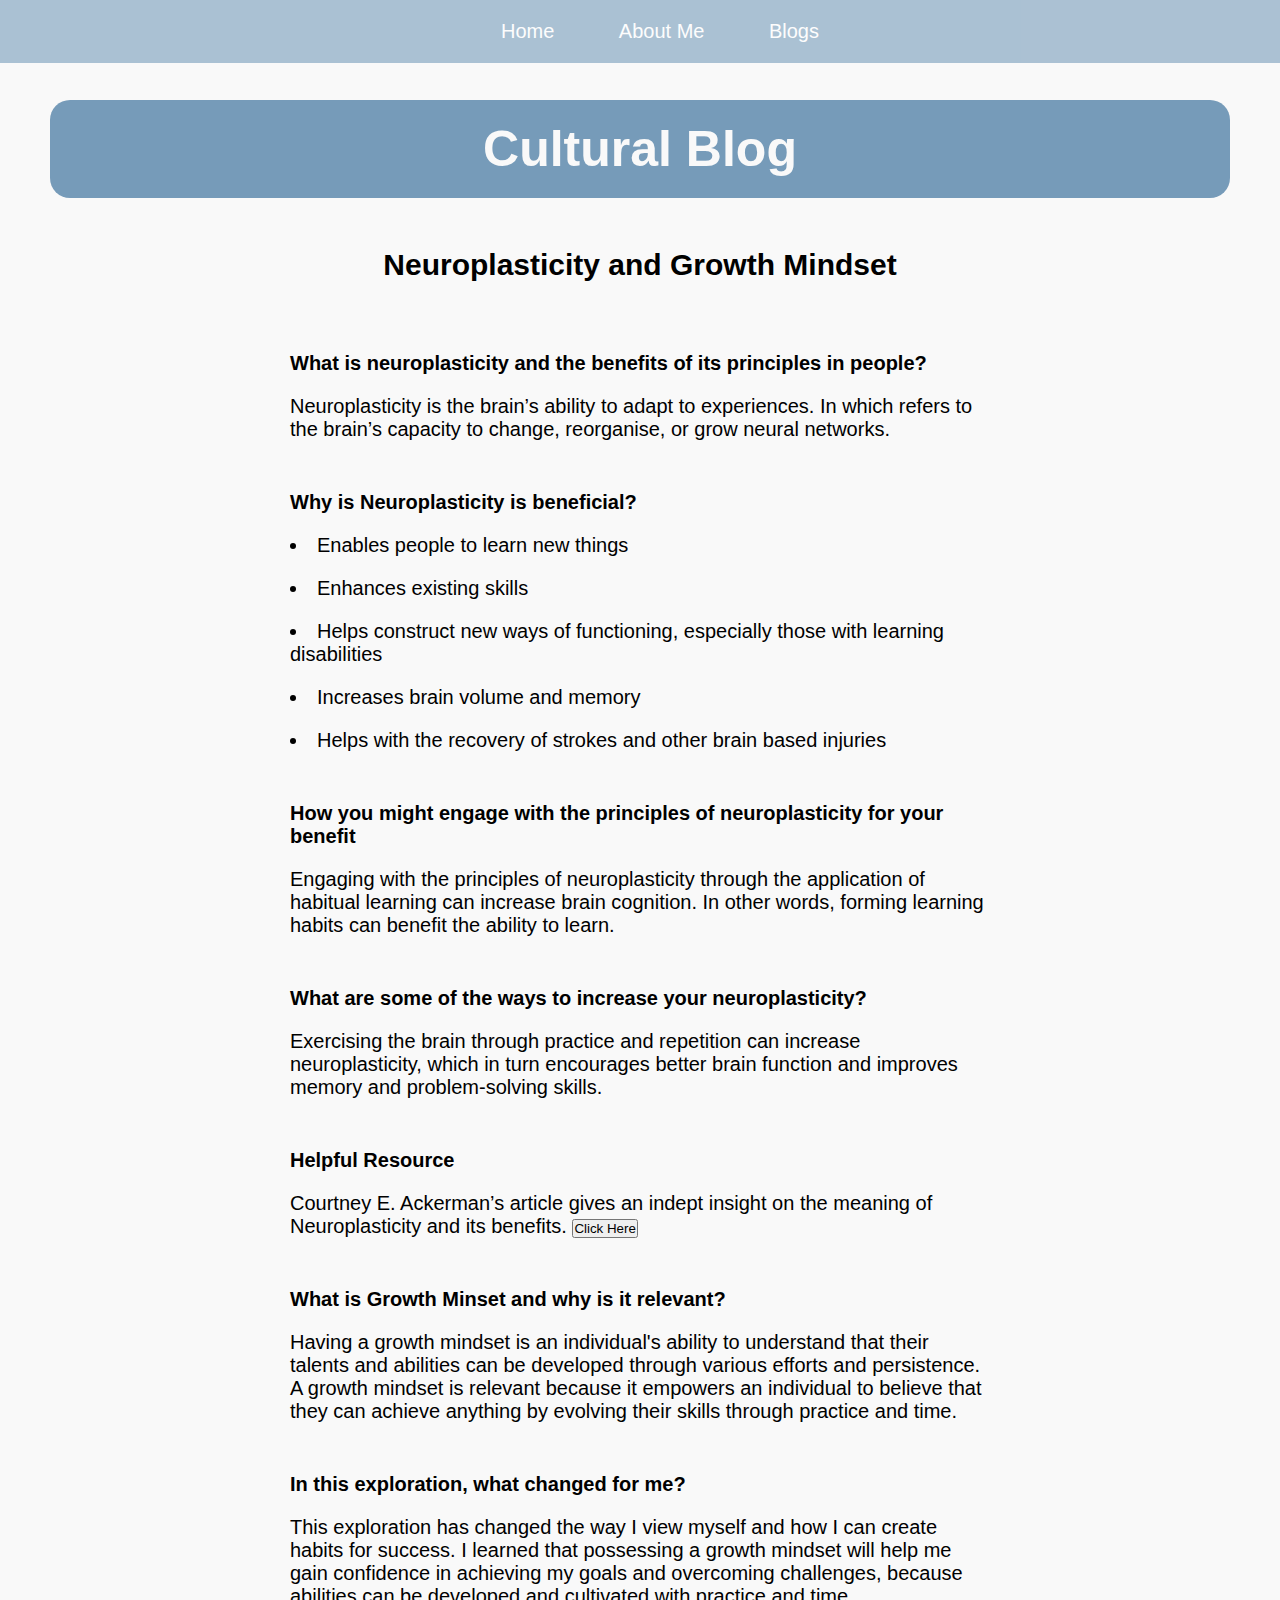
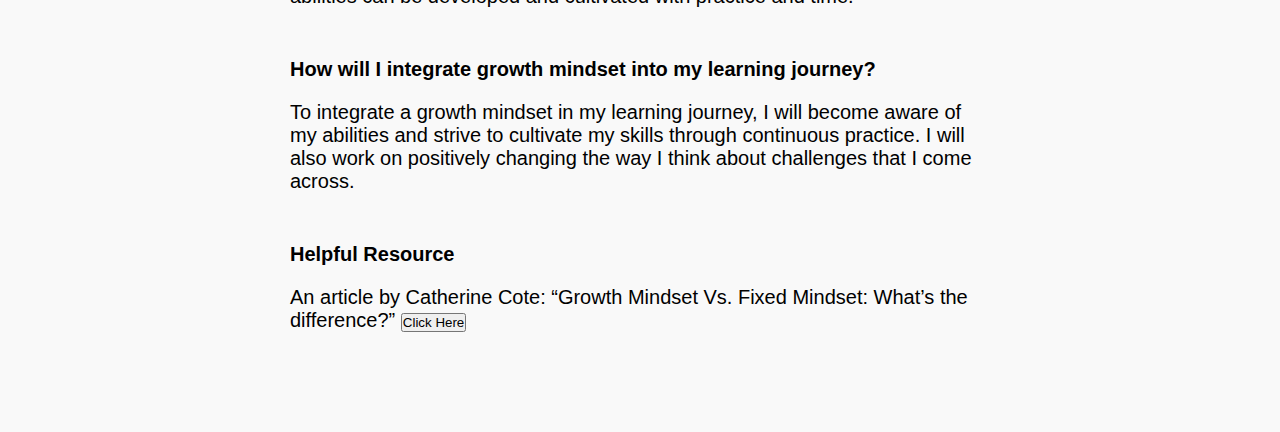
<file: blog/neuroplasticity.html>
<!DOCTYPE html>
<html lang="en">

<head>
  <meta charset="UTF-8">
  <meta http-equiv="X-UA-Compatible" content="IE=edge">
  <meta name="viewport" content="width=device-width, initial-scale=1.0">
  <title>Rigelle's Blog</title>
  <link href="../styles/blog.css" rel="stylesheet" type="text/css">
</head>
  
  <nav>
    <div class ="navbar">
      <a href="../index.html">Home</a>
      <a href="../index.html#about-me">About Me</a> 
      <a href="../index.html#blogs">Blogs</a> 
    </div>
  </nav>
  
  <body>

   <div class="blog-content-container">
    <div class="blog-header-container">
      <h2 class="blog-header">Cultural Blog</h2>
    </div>
    <div class="blog-text">
      <h3>Neuroplasticity and Growth Mindset</h3>
       <div class="blog-text-inner-content">
          <h4>What is neuroplasticity and the benefits of its principles in people?</h4>
            <p>Neuroplasticity is the brain’s ability to adapt to experiences. In which refers to the brain’s capacity to change, reorganise, or grow neural networks.</p>
          
          <h4>Why is Neuroplasticity is beneficial? </h4>
             <ul>
              <li>Enables people to learn new things</li>
              <li>Enhances existing skills</li>
              <li>Helps construct new ways of functioning, especially those with learning disabilities</li>
              <li>Increases brain volume and memory</li>
              <li>Helps with the recovery of strokes and other brain based injuries</li>
             </ul>
          <h4>How you might engage with the principles of neuroplasticity for your benefit</h4>
            <p>Engaging with the principles of neuroplasticity through the application of habitual learning can increase brain cognition. In other words, forming learning habits can benefit the ability to learn. </p>

          <h4>What are some of the ways to increase your neuroplasticity?</h4>
            <p>Exercising the brain through practice and repetition can increase neuroplasticity, which in turn encourages better brain function and improves memory and problem-solving skills.</p>

          <h4>Helpful Resource</h4>
          <p>Courtney E. Ackerman’s article gives an indept insight on the meaning of Neuroplasticity and its benefits.  
            <button onclick="window.location.href='https://positivepsychology.com/neuroplasticity/';">
            Click Here</button>
          </p> 
        
          <h4>What is Growth Minset and why is it relevant?</h4>
          <p>Having a growth mindset is an individual's ability to understand that their talents and abilities can be developed through various efforts and persistence. A growth mindset is relevant because it empowers an individual to believe that they can achieve anything by evolving their skills through practice and time.</p>
          <h4>In this exploration, what changed for me?</h4>
          <p>This exploration has changed the way I view myself and how I can create habits for success. I learned that possessing a growth mindset will help me gain confidence in achieving my goals and overcoming challenges, because abilities can be developed and cultivated with practice and time.</p>
          <h4>How will I integrate growth mindset into my learning journey?</h4>
          <p>To integrate a growth mindset in my learning journey, I will become aware of my abilities and strive to cultivate my skills through continuous practice. I will also work on positively changing the way I think about challenges that I come across.</p>
          <h4>Helpful Resource</h4>
          <p>An article by Catherine Cote: “Growth Mindset Vs. Fixed Mindset: What’s the difference?” 
            <button onclick="window.location.href='https://online.hbs.edu/blog/post/growth-mindset-vs-fixed-mindset';">
            Click Here</button>
          </p> 
        
   </div>
   </div>
  
  </body>

</html>
</file>
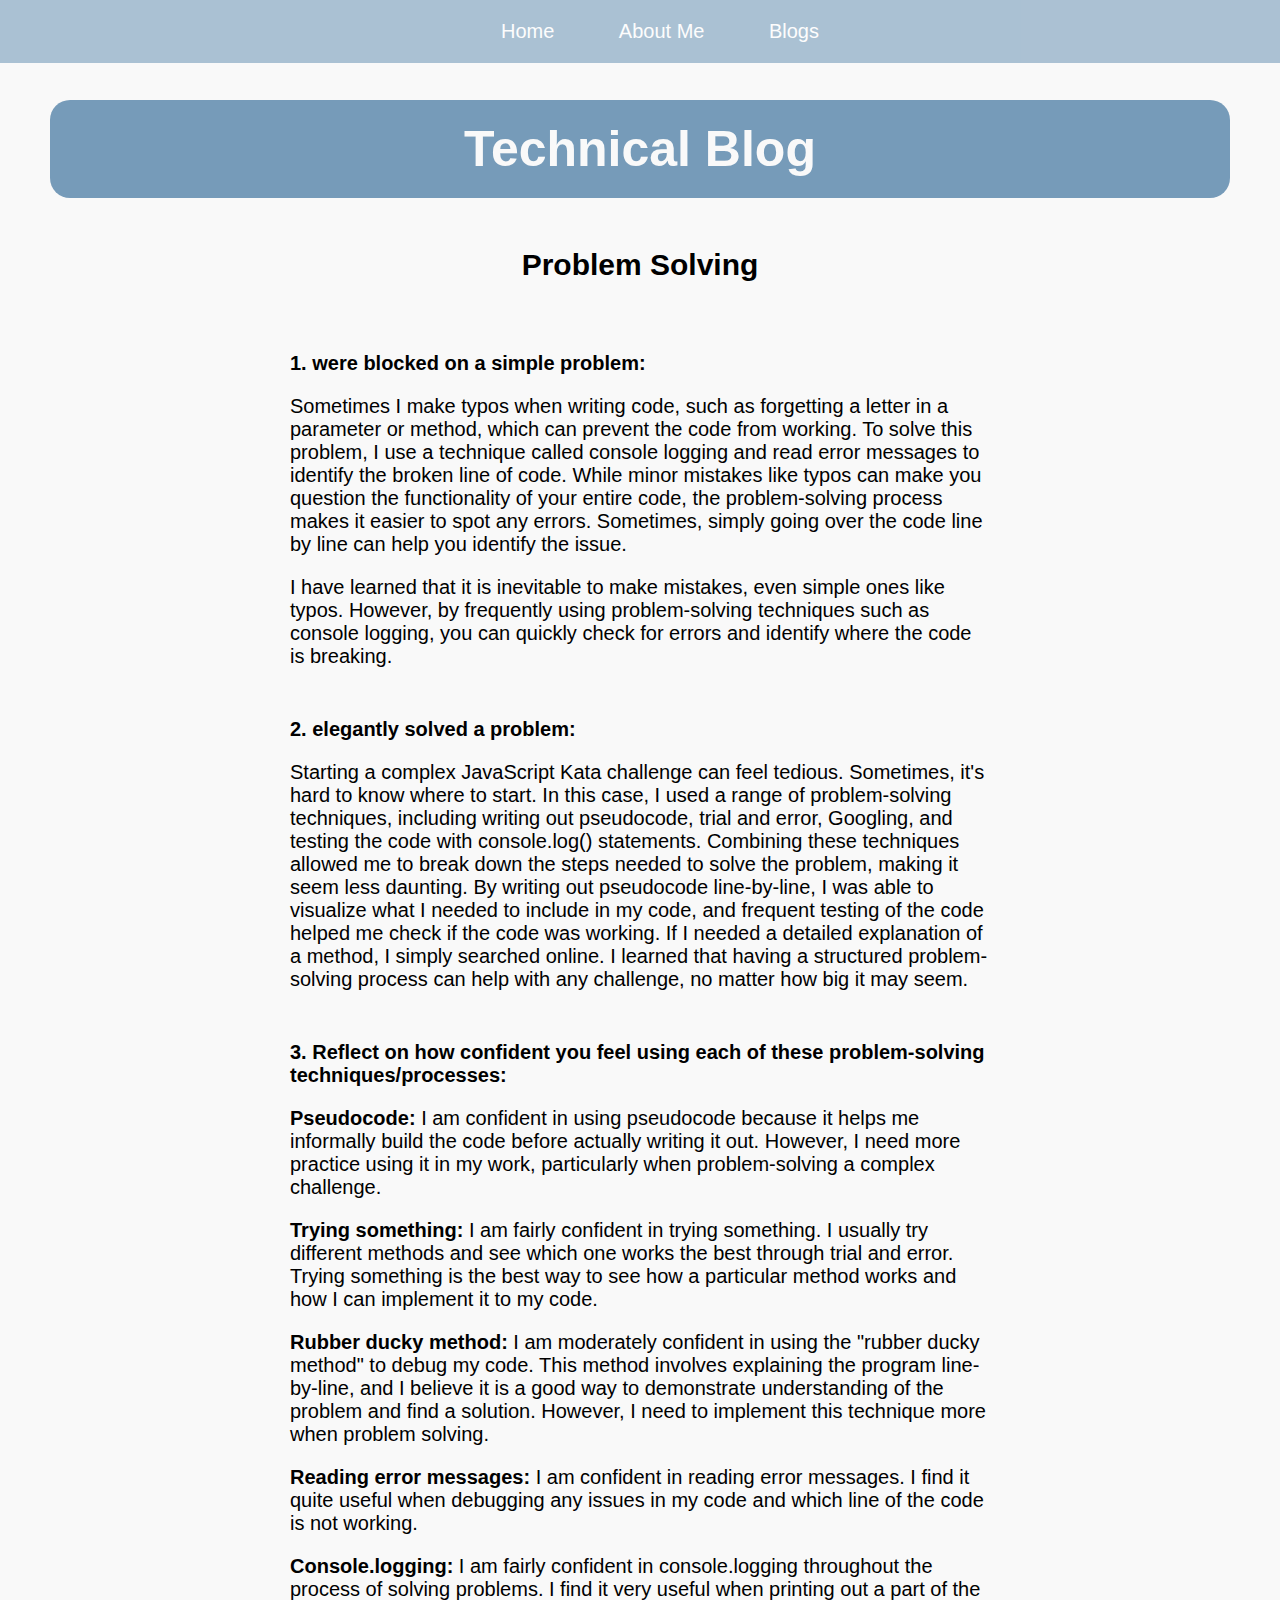
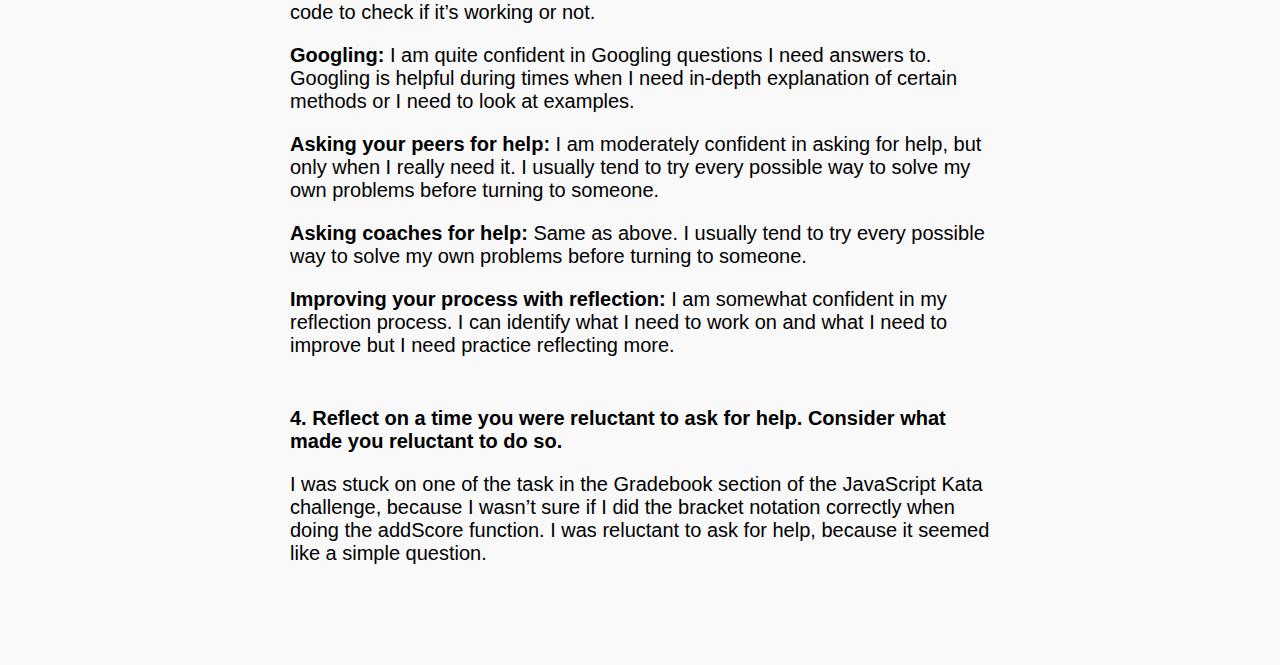
<file: blog/problem-solving.html>
<!DOCTYPE html>
<html lang="en">

<head>
  <meta charset="UTF-8">
  <meta http-equiv="X-UA-Compatible" content="IE=edge">
  <meta name="viewport" content="width=device-width, initial-scale=1.0">
  <title>Rigelle's Blog</title>
  <link href="../styles/blog.css" rel="stylesheet" type="text/css">
</head>
  
  <nav>
    <div class ="navbar">
      <a href="../index.html">Home</a>
      <a href="../index.html#about-me">About Me</a> 
      <a href="../index.html#blogs">Blogs</a> 
    </div>
  </nav>
  
  <body>

   <div class="blog-content-container">
    <div class="blog-header-container">
      <h2 class="blog-header">Technical Blog</h2>
    </div>
    <div class="blog-text">
      <h3>Problem Solving</h3>
       <div class="blog-text-inner-content">
          <h4>1. were blocked on a simple problem:</h4>
          <p>Sometimes I make typos when writing code, such as forgetting a letter in a parameter or method, which can prevent the code from working. To solve this problem, I use a technique called console logging and read error messages to identify the broken line of code. While minor mistakes like typos can make you question the functionality of your entire code, the problem-solving process makes it easier to spot any errors. Sometimes, simply going over the code line by line can help you identify the issue.</p>

          <p> I have learned that it is inevitable to make mistakes, even simple ones like typos. However, by frequently using problem-solving techniques such as console logging, you can quickly check for errors and identify where the code is breaking.</p>

          <h4>2. elegantly solved a problem:</h4>
          <p>Starting a complex JavaScript Kata challenge can feel tedious. Sometimes, it's hard to know where to start. In this case, I used a range of problem-solving techniques, including writing out pseudocode, trial and error, Googling, and testing the code with console.log() statements. Combining these techniques allowed me to break down the steps needed to solve the problem, making it seem less daunting. By writing out pseudocode line-by-line, I was able to visualize what I needed to include in my code, and frequent testing of the code helped me check if the code was working. If I needed a detailed explanation of a method, I simply searched online. I learned that having a structured problem-solving process can help with any challenge, no matter how big it may seem.</p>

          <h4>3. Reflect on how confident you feel using each of these problem-solving techniques/processes:</h4>
          
          <ul style="list-style-type: none;">
            <li><span style="font-weight: bold;">Pseudocode:</span> I am confident in using pseudocode because it helps me informally build the code before actually writing it out. However, I need more practice using it in my work, particularly when problem-solving a complex challenge.</li>
            <li><span style="font-weight: bold;">Trying something:</span> I am fairly confident in trying something. I usually try different methods and see which one works the best through trial and error. Trying something is the best way to see how a particular method works and how I can implement it to my code.</li>
            <li><span style="font-weight: bold;">Rubber ducky method:</span> I am moderately confident in using the "rubber ducky method" to debug my code. This method involves explaining the program line-by-line, and I believe it is a good way to demonstrate understanding of the problem and find a solution. However, I need to implement this technique more when problem solving.</li>
            <li><span style="font-weight: bold;">Reading error messages:</span> I am confident in reading error messages. I find it quite useful when debugging any issues in my code and which line of the code is not working.</li>
            <li><span style="font-weight: bold;">Console.logging:</span> I am fairly confident in console.logging throughout the process of solving problems. I find it very useful when printing out a part of the code to check if it’s working or not. </li>
            <li><span style="font-weight: bold;">Googling:</span> I am quite confident in Googling questions I need answers to. Googling is helpful during times when I need in-depth explanation of certain methods or I need to look at examples.  </li>
            <li><span style="font-weight: bold;">Asking your peers for help:</span> I am moderately confident in asking for help, but only when I really need it. I usually tend to try every possible way to solve my own problems before turning to someone. </li>
            <li><span style="font-weight: bold;">Asking coaches for help:</span> Same as above. I usually tend to try every possible way to solve my own problems before turning to someone. </li>
            <li><span style="font-weight: bold;">Improving your process with reflection:</span> I am somewhat confident in my reflection process. I can identify what I need to work on and what I need to improve but I need practice reflecting more.</li>
          </ul>

          <h4>4. Reflect on a time you were reluctant to ask for help. Consider what made you reluctant to do so.</h4>
          <p>I was stuck on one of the task in the Gradebook section of the JavaScript Kata challenge, because I wasn’t sure if I did the bracket notation correctly when doing the addScore function. I was reluctant to ask for help, because it seemed like a simple question.</p>
        
   </div>
   </div>
  
  </body>

</html>
</file>
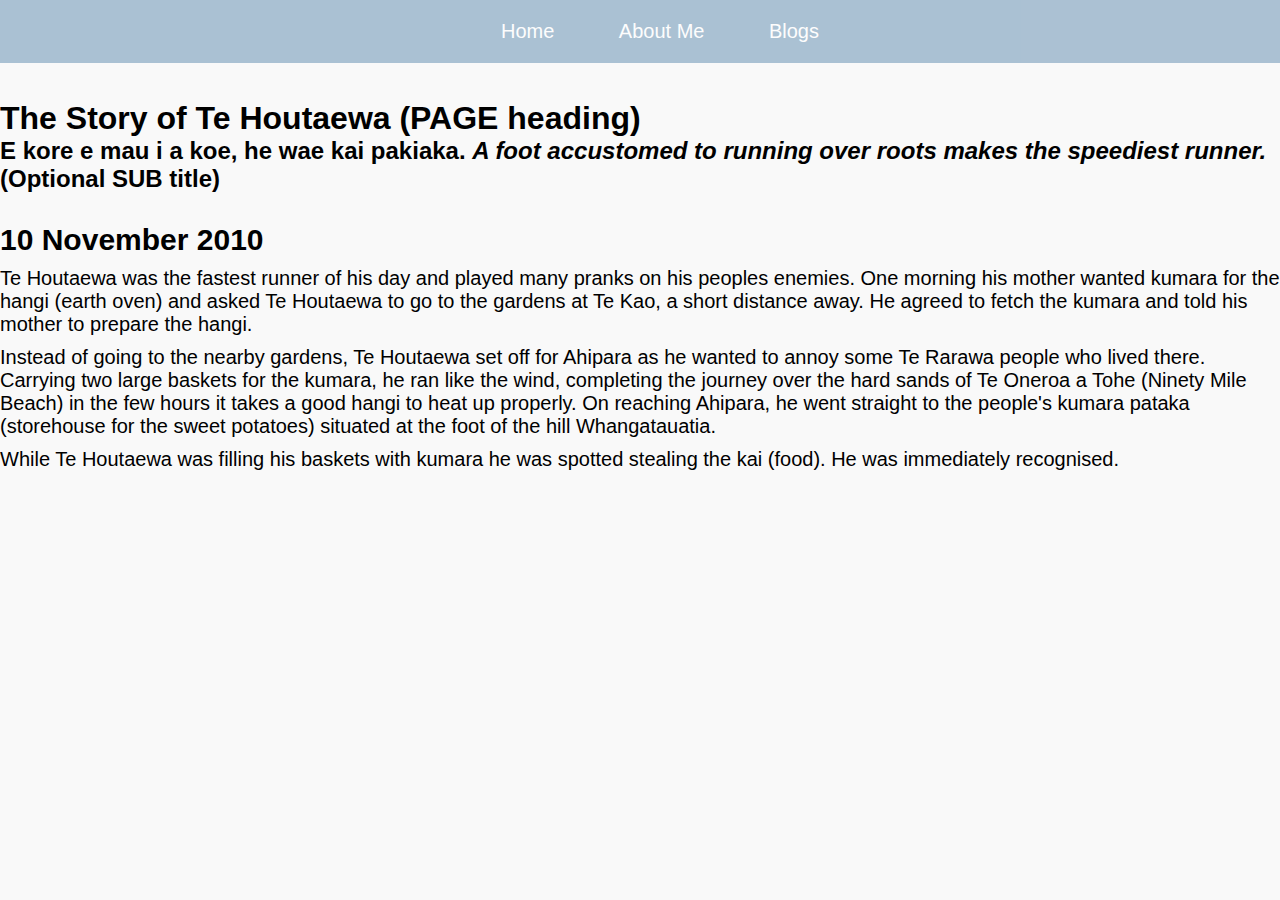
<file: blog/te-houtaewa-template.html>
<!DOCTYPE html>
<html>
  <head>
    <title>Stories and Legends (PAGE title) </title>
    <meta charset="UTF-8">
    <link href="../styles/main.css" rel="stylesheet" type="text/css">
  </head>
  
  <nav>
    <div class ="navbar">
      <a href="../index.html">Home</a>
      <a href="../index.html#about-me">About Me</a> 
      <a href="../index.html#blogs">Blogs</a> 
    </div>
  </nav>

  <body>
    <h1>The Story of Te Houtaewa (PAGE heading)</h1>
    <h2>E kore e mau i a koe, he wae kai pakiaka. <em>A foot accustomed to running over roots makes the speediest runner.</em> (Optional SUB title) </h2>
    <h3>10 November 2010</h3>
    
    <p>
      Te Houtaewa was the fastest runner of his day and played many pranks on his peoples enemies. One morning his mother wanted kumara for the hangi (earth oven) and asked Te Houtaewa to go to the gardens at Te Kao, a short distance away. He agreed to fetch the kumara and told his mother to prepare the hangi.
    </p>
    <p>
      Instead of going to the nearby gardens, Te Houtaewa set off for Ahipara as he wanted to annoy some Te Rarawa people who lived there. Carrying two large baskets for the kumara, he ran like the wind, completing the journey over the hard sands of Te Oneroa a Tohe (Ninety Mile Beach) in the few hours it takes a good hangi to heat up properly. On reaching Ahipara, he went straight to the people's kumara pataka (storehouse for the sweet potatoes) situated at the foot of the hill Whangatauatia.
    </p>
    <p>
      While Te Houtaewa was filling his baskets with kumara he was spotted stealing the kai (food). He was immediately recognised.
    </p>
    
    <!-- this is a comment. -->
  
  </body>
</html>
</file>
<file: styles/main.css>
* {
  padding: 0;
  margin: 0;
  overflow-x: hidden;
}

ul, ol {
  list-style-position: inside;
}

/* body */
body {
  background-color: #F9F9F9;
  margin-top: 100px;
  display: flex;
  flex-direction: column;
  justify-content: center;
  font-family: Arial, Helvetica, sans-serif;
}


p, li {
  font-size: 20px;
  padding-top: 10px;
}

h3 {
  font-size: 30px;
  padding-top: 30px;
}

/* navigation bar */

nav {
  width: 100%;
}

.navbar {
  top: 0! important;
  width: 100%;
  position: fixed;
  overflow:hidden;
  background-color: #769bb9;
  opacity: 60%;
  text-align: center;
  padding: 20px;
}

.navbar a {
  margin: 30px;
  text-align: center;
  text-decoration: none;
  font-size: 20px;
  color: white;
  opacity: 100%;
  
}

.navbar a:hover {
  color: #90cded;
}

/* title */
.header-container{
  margin: 30px 0px 30px 0px;
}
.header-text {
  font-size: 15vmin;
  color: #769bb9;
  text-align: center;
  }

/* about me */
.about-me-container {
  width: 100%;
  display: flex;
  flex-direction: row;
  justify-content: center;
  margin:40px 0px 40px 0px;
  background-color: #769bb9;
  
}

@media (max-width:900px){
  .about-me-container {
    display: flex;
    flex-direction: column;
    justify-content: center;
  }
}

.about-me-image-container {
  min-width: 50px;
  padding: 40px;
}


.about-me-image {
  border-radius: 100%;
  max-width: 300px;
  }

.about-me-text-container {
  padding: 50px;
  color: white;
}

.about-me-text {
  font-size: 50px;
}
/* blogs */
.blog-container {
  overflow-x: hidden;
  display: flex;
  flex-direction: column;
  justify-content: center;
  min-width: 200px;
  max-width: 1000px;
  margin: auto;
}

.blog-header-container {
  background-color: #769bb9;
  border-radius: 20px;
  margin: 10px;
  padding: 20px 0px 20px 0px;
}

.blog-header {
  font-size: 50px;
  text-align: center;
  color: #F9F9F9;
}

@media (max-width:650px){
  .blog-header {
    font-size:30px;
  }
}

.blog-inner-container {
  background-color: #eeeeee;
  border-radius: 20px;
  margin: 10px;
  padding: 50px 0px 50px 0px;
  text-align: center;
}

.blog-text-link {
  font-size: 3vmin;
  text-decoration: none;
  color:#769bb9;
}
</file>
<file: styles/blog.css>
* {
  padding: 0;
  margin: 0;
}

/* body */
body {
  background-color: #F9F9F9;
  margin-top: 100px;
  width: 100%;
  font-family: Arial, Helvetica, sans-serif;
}

html, body {
  min-height: 100%;

}

ul, ol {
  list-style-position: inside;
}

h3 {
  font-size: 30px;
  text-align: center;
}

h4 {
  padding-top:50px; 
  font-size: 20px;
}

p , li {
  padding-top: 20px;
  font-size: 20px;
}


/* navigation bar */

nav {
  width: 100%;
}

.navbar {
  top: 0! important;
  width: 100%;
  position: fixed;
  overflow:hidden;
  background-color: #769bb9;
  opacity: 60%;
  text-align: center;
  padding: 20px;
}

.navbar a {
  margin: 30px;
  text-align: center;
  text-decoration: none;
  font-size: 20px;
  color: white;
  opacity: 100%;
  
}

.navbar a:hover {
  color: #90cded;
}

/* blog content */

.blog-content-container{
  display: flex;
  flex-direction: column;
  justify-content: center;
  margin: 50px;
}

.blog-header-container {
  background-color: #769bb9;
  border-radius: 20px;
  width: 100%;
  padding: 20px 0px 20px 0px;
}

.blog-header {
  font-size: 50px;
  text-align: center;
  color: #F9F9F9;
}

.blog-text {
  max-width: 1000px;
  margin: auto;
  padding: 50px;
}

.blog-text-inner-content {
  margin: auto;
  padding-top: 20px;
  max-width: 700px;
}
</file>
